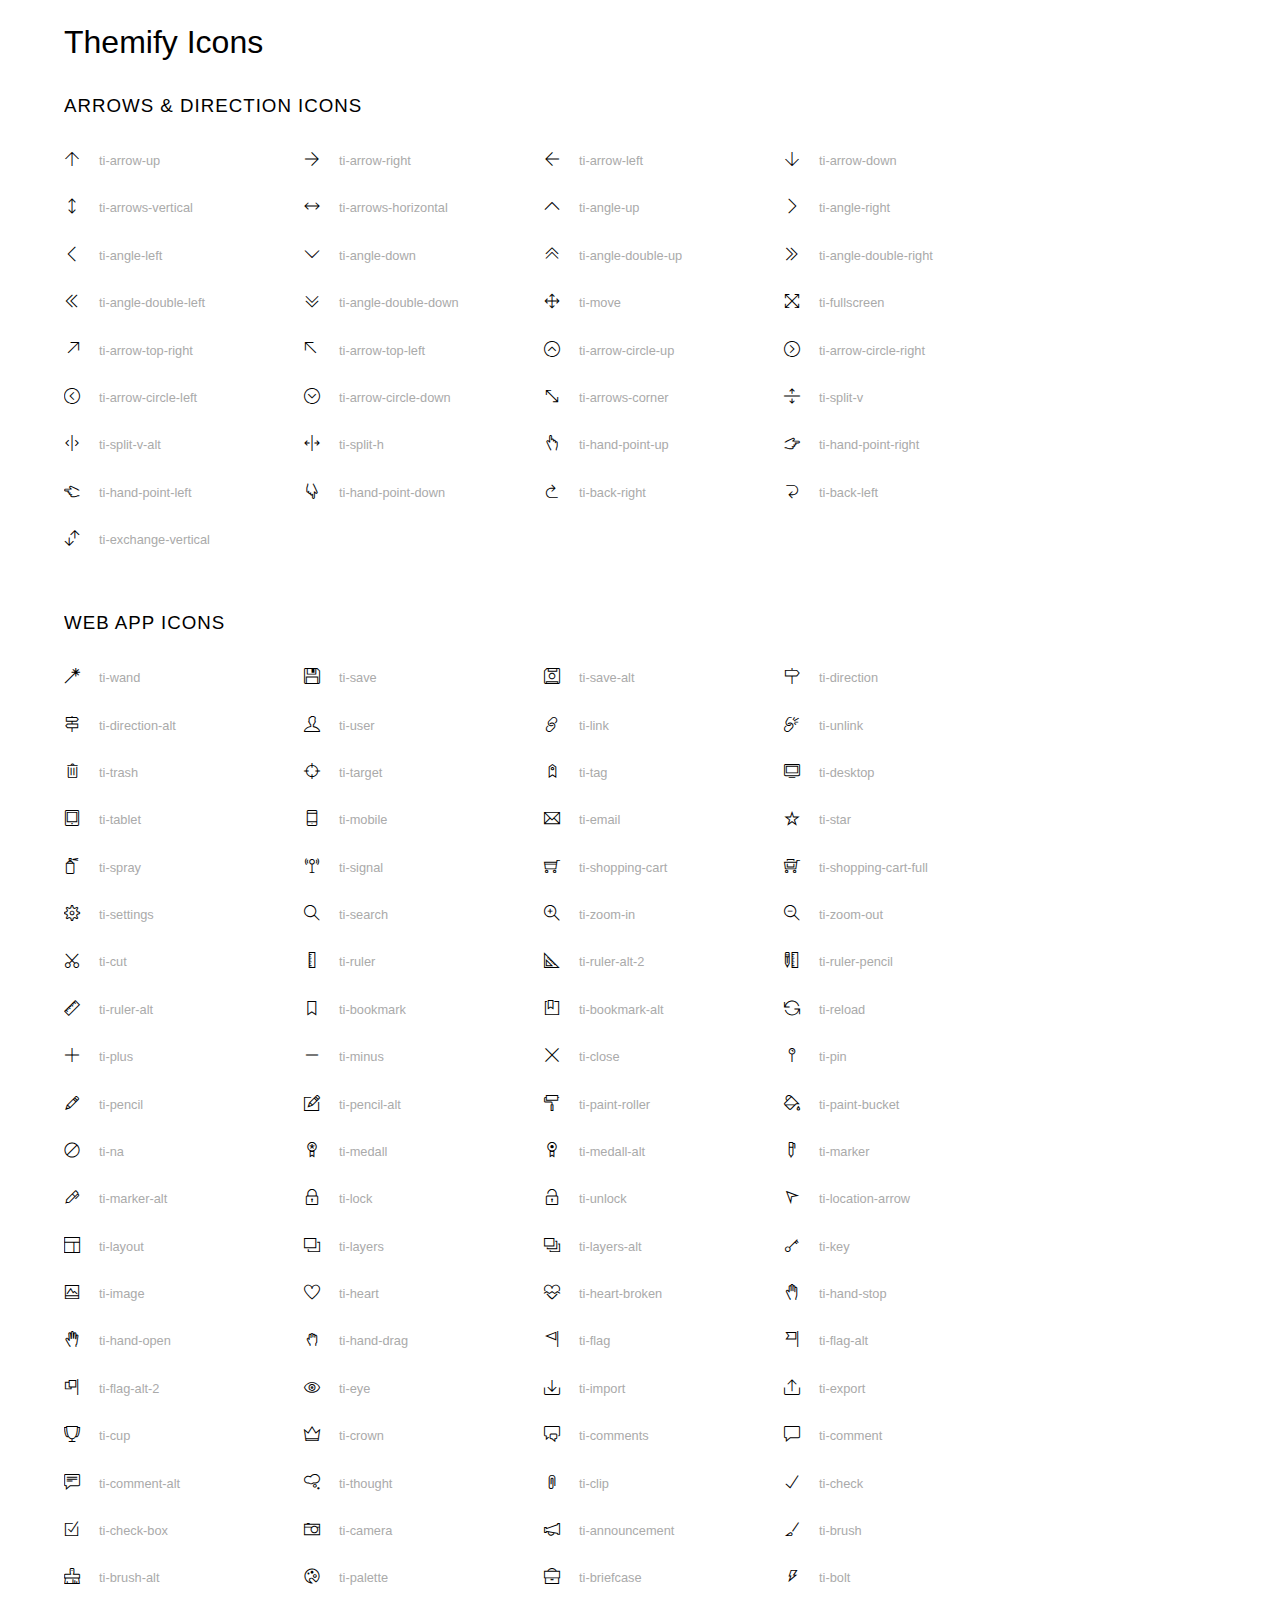
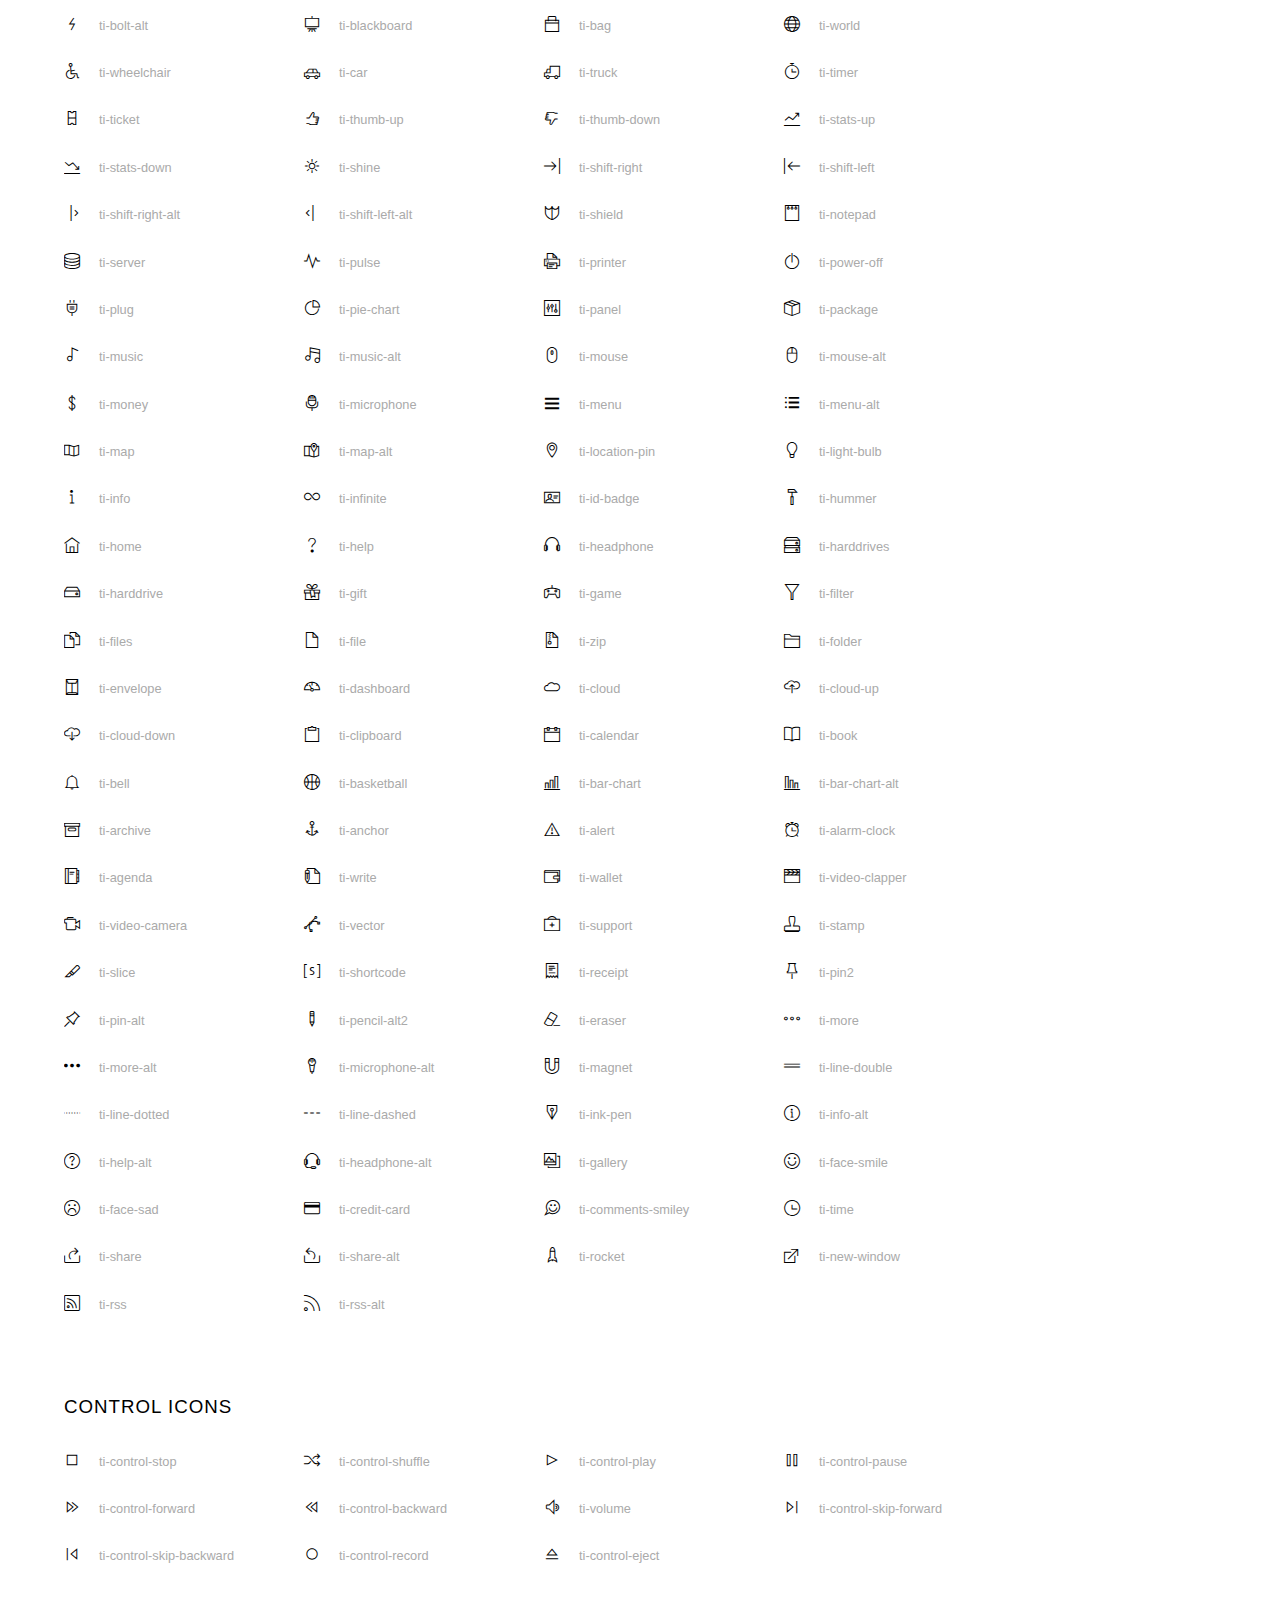
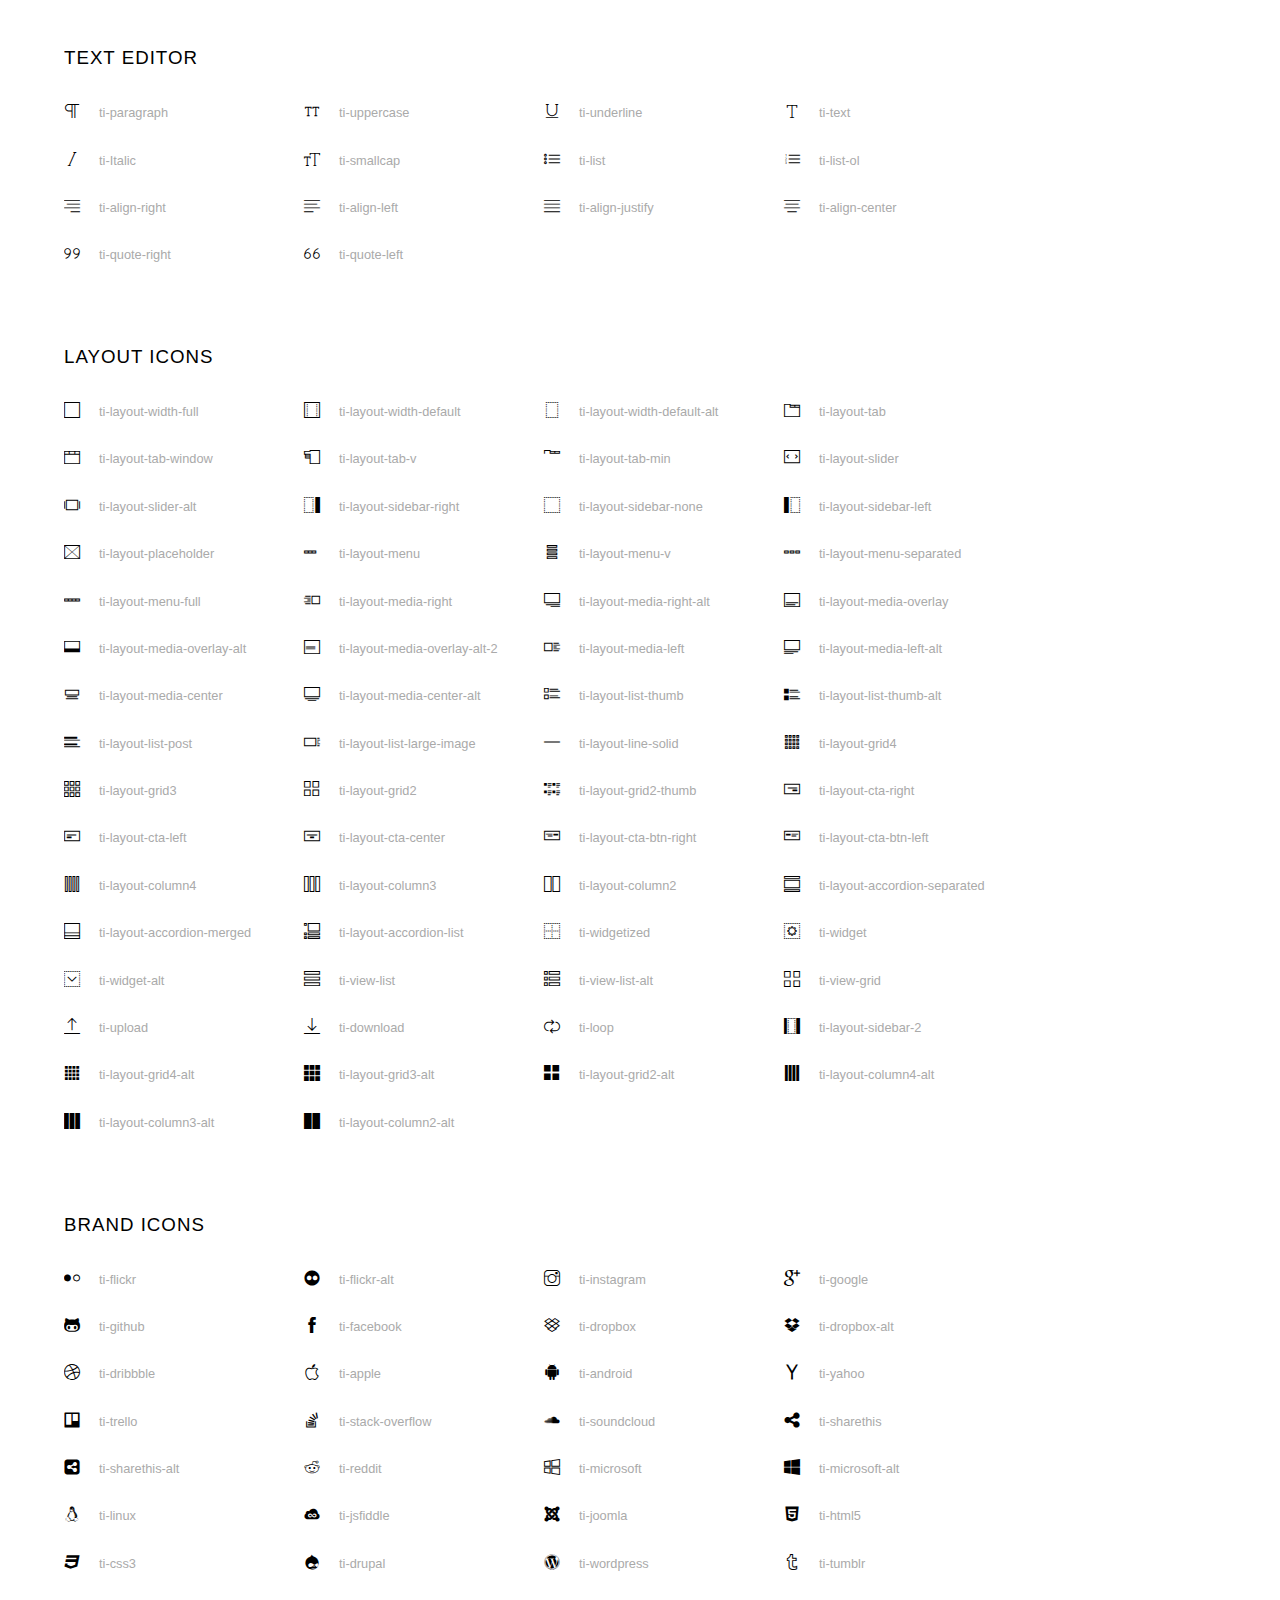
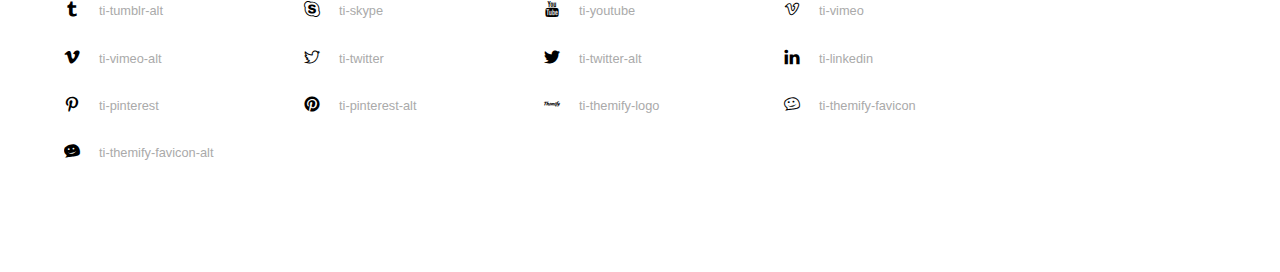
<file: themify-icons/index.html>
<!doctype html>
<html>
<head>
	<meta charset="utf-8">
	<title>Themify Icon Font</title>
	<meta name="viewport" content="width=device-width">
	<link rel="stylesheet" href="demo-files/demo.css">
	<link rel="stylesheet" href="themify-icons.css">
	<!--[if lt IE 8]><!-->
	<link rel="stylesheet" href="ie7/ie7.css">
	<!--<![endif]-->
</head>
<body>
	<h1>Themify Icons</h1>

	<div class="icon-section">

		<div class="icon-section">
			<h3>Arrows &amp; Direction Icons </h3>

			<div class="icon-container">
				<span class="ti-arrow-up"></span><span class="icon-name"> ti-arrow-up</span>
			</div>
			<div class="icon-container">
				<span class="ti-arrow-right"></span><span class="icon-name"> ti-arrow-right</span>
			</div>
			<div class="icon-container">
				<span class="ti-arrow-left"></span><span class="icon-name"> ti-arrow-left</span>
			</div>
			<div class="icon-container">
				<span class="ti-arrow-down"></span><span class="icon-name"> ti-arrow-down</span>
			</div>
			<div class="icon-container">
				<span class="ti-arrows-vertical"></span><span class="icon-name"> ti-arrows-vertical</span>
			</div>
			<div class="icon-container">
				<span class="ti-arrows-horizontal"></span><span class="icon-name"> ti-arrows-horizontal</span>
			</div>
			<div class="icon-container">
				<span class="ti-angle-up"></span><span class="icon-name"> ti-angle-up</span>
			</div>
			<div class="icon-container">
				<span class="ti-angle-right"></span><span class="icon-name"> ti-angle-right</span>
			</div>
			<div class="icon-container">
				<span class="ti-angle-left"></span><span class="icon-name"> ti-angle-left</span>
			</div>
			<div class="icon-container">
				<span class="ti-angle-down"></span><span class="icon-name"> ti-angle-down</span>
			</div>	
			<div class="icon-container">
				<span class="ti-angle-double-up"></span><span class="icon-name"> ti-angle-double-up</span>
			</div>
			<div class="icon-container">
				<span class="ti-angle-double-right"></span><span class="icon-name"> ti-angle-double-right</span>
			</div>
			<div class="icon-container">
				<span class="ti-angle-double-left"></span><span class="icon-name"> ti-angle-double-left</span>
			</div>
			<div class="icon-container">
				<span class="ti-angle-double-down"></span><span class="icon-name"> ti-angle-double-down</span>
			</div>					
			<div class="icon-container">
				<span class="ti-move"></span><span class="icon-name"> ti-move</span>
			</div>
			<div class="icon-container">
				<span class="ti-fullscreen"></span><span class="icon-name"> ti-fullscreen</span>
			</div>
			<div class="icon-container">
				<span class="ti-arrow-top-right"></span><span class="icon-name"> ti-arrow-top-right</span>
			</div>
			<div class="icon-container">
				<span class="ti-arrow-top-left"></span><span class="icon-name"> ti-arrow-top-left</span>
			</div>
			<div class="icon-container">
				<span class="ti-arrow-circle-up"></span><span class="icon-name"> ti-arrow-circle-up</span>
			</div>
			<div class="icon-container">
				<span class="ti-arrow-circle-right"></span><span class="icon-name"> ti-arrow-circle-right</span>
			</div>
			<div class="icon-container">
				<span class="ti-arrow-circle-left"></span><span class="icon-name"> ti-arrow-circle-left</span>
			</div>
			<div class="icon-container">
				<span class="ti-arrow-circle-down"></span><span class="icon-name"> ti-arrow-circle-down</span>
			</div>
			<div class="icon-container">
				<span class="ti-arrows-corner"></span><span class="icon-name"> ti-arrows-corner</span>
			</div>
			<div class="icon-container">
				<span class="ti-split-v"></span><span class="icon-name"> ti-split-v</span>
			</div>

			<div class="icon-container">
				<span class="ti-split-v-alt"></span><span class="icon-name"> ti-split-v-alt</span>
			</div>
			<div class="icon-container">
				<span class="ti-split-h"></span><span class="icon-name"> ti-split-h</span>
			</div>
			<div class="icon-container">
				<span class="ti-hand-point-up"></span><span class="icon-name"> ti-hand-point-up</span>
			</div>
			<div class="icon-container">
				<span class="ti-hand-point-right"></span><span class="icon-name"> ti-hand-point-right</span>
			</div>
			<div class="icon-container">
				<span class="ti-hand-point-left"></span><span class="icon-name"> ti-hand-point-left</span>
			</div>
			<div class="icon-container">
				<span class="ti-hand-point-down"></span><span class="icon-name"> ti-hand-point-down</span>
			</div>
			<div class="icon-container">
				<span class="ti-back-right"></span><span class="icon-name"> ti-back-right</span>
			</div>
			<div class="icon-container">
				<span class="ti-back-left"></span><span class="icon-name"> ti-back-left</span>
			</div>
			<div class="icon-container">
				<span class="ti-exchange-vertical"></span><span class="icon-name"> ti-exchange-vertical</span>
			</div>

		</div> <!-- Arrows Icons -->



		<h3>Web App Icons</h3>
		
		<div class="icon-section">

			<div class="icon-container">
				<span class="ti-wand"></span><span class="icon-name"> ti-wand</span>
			</div>
			<div class="icon-container">
				<span class="ti-save"></span><span class="icon-name"> ti-save</span>
			</div>
			<div class="icon-container">
				<span class="ti-save-alt"></span><span class="icon-name"> ti-save-alt</span>
			</div>

			<div class="icon-container">
				<span class="ti-direction"></span><span class="icon-name"> ti-direction</span>
			</div>
			<div class="icon-container">
				<span class="ti-direction-alt"></span><span class="icon-name"> ti-direction-alt</span>
			</div>
			<div class="icon-container">
				<span class="ti-user"></span><span class="icon-name"> ti-user</span>
			</div>
			<div class="icon-container">
				<span class="ti-link"></span><span class="icon-name"> ti-link</span>
			</div>
			<div class="icon-container">
				<span class="ti-unlink"></span><span class="icon-name"> ti-unlink</span>
			</div>
			<div class="icon-container">
				<span class="ti-trash"></span><span class="icon-name"> ti-trash</span>
			</div>
			<div class="icon-container">
				<span class="ti-target"></span><span class="icon-name"> ti-target</span>
			</div>
			<div class="icon-container">
				<span class="ti-tag"></span><span class="icon-name"> ti-tag</span>
			</div>
			<div class="icon-container">
				<span class="ti-desktop"></span><span class="icon-name"> ti-desktop</span>
			</div>
			<div class="icon-container">
				<span class="ti-tablet"></span><span class="icon-name"> ti-tablet</span>
			</div>
			<div class="icon-container">
				<span class="ti-mobile"></span><span class="icon-name"> ti-mobile</span>
			</div>
			<div class="icon-container">
				<span class="ti-email"></span><span class="icon-name"> ti-email</span>
			</div>	
			<div class="icon-container">
				<span class="ti-star"></span><span class="icon-name"> ti-star</span>
			</div>
			<div class="icon-container">
				<span class="ti-spray"></span><span class="icon-name"> ti-spray</span>
			</div>
			<div class="icon-container">
				<span class="ti-signal"></span><span class="icon-name"> ti-signal</span>
			</div>
			<div class="icon-container">
				<span class="ti-shopping-cart"></span><span class="icon-name"> ti-shopping-cart</span>
			</div>
			<div class="icon-container">
				<span class="ti-shopping-cart-full"></span><span class="icon-name"> ti-shopping-cart-full</span>
			</div>
			<div class="icon-container">
				<span class="ti-settings"></span><span class="icon-name"> ti-settings</span>
			</div>
			<div class="icon-container">
				<span class="ti-search"></span><span class="icon-name"> ti-search</span>
			</div>
			<div class="icon-container">
				<span class="ti-zoom-in"></span><span class="icon-name"> ti-zoom-in</span>
			</div>
			<div class="icon-container">
				<span class="ti-zoom-out"></span><span class="icon-name"> ti-zoom-out</span>
			</div>
			<div class="icon-container">
				<span class="ti-cut"></span><span class="icon-name"> ti-cut</span>
			</div>
			<div class="icon-container">
				<span class="ti-ruler"></span><span class="icon-name"> ti-ruler</span>
			</div>
			<div class="icon-container">
				<span class="ti-ruler-alt-2"></span><span class="icon-name"> ti-ruler-alt-2</span>
			</div>			
			<div class="icon-container">
				<span class="ti-ruler-pencil"></span><span class="icon-name"> ti-ruler-pencil</span>
			</div>
			<div class="icon-container">
				<span class="ti-ruler-alt"></span><span class="icon-name"> ti-ruler-alt</span>
			</div>
			<div class="icon-container">
				<span class="ti-bookmark"></span><span class="icon-name"> ti-bookmark</span>
			</div>
			<div class="icon-container">
				<span class="ti-bookmark-alt"></span><span class="icon-name"> ti-bookmark-alt</span>
			</div>
			<div class="icon-container">
				<span class="ti-reload"></span><span class="icon-name"> ti-reload</span>
			</div>
			<div class="icon-container">
				<span class="ti-plus"></span><span class="icon-name"> ti-plus</span>
			</div>
			<div class="icon-container">
				<span class="ti-minus"></span><span class="icon-name"> ti-minus</span>
			</div>
			<div class="icon-container">
				<span class="ti-close"></span><span class="icon-name"> ti-close</span>
			</div>			
			<div class="icon-container">
				<span class="ti-pin"></span><span class="icon-name"> ti-pin</span>
			</div>
			<div class="icon-container">
				<span class="ti-pencil"></span><span class="icon-name"> ti-pencil</span>
			</div>
					
		  	<div class="icon-container">
				<span class="ti-pencil-alt"></span><span class="icon-name"> ti-pencil-alt</span>
			</div>
			<div class="icon-container">
				<span class="ti-paint-roller"></span><span class="icon-name"> ti-paint-roller</span>
			</div>
			<div class="icon-container">
				<span class="ti-paint-bucket"></span><span class="icon-name"> ti-paint-bucket</span>
			</div>
			<div class="icon-container">
				<span class="ti-na"></span><span class="icon-name"> ti-na</span>
			</div>
			<div class="icon-container">
				<span class="ti-medall"></span><span class="icon-name"> ti-medall</span>
			</div>
			<div class="icon-container">
				<span class="ti-medall-alt"></span><span class="icon-name"> ti-medall-alt</span>
			</div>
			<div class="icon-container">
				<span class="ti-marker"></span><span class="icon-name"> ti-marker</span>
			</div>
			<div class="icon-container">
				<span class="ti-marker-alt"></span><span class="icon-name"> ti-marker-alt</span>
			</div>

			<div class="icon-container">
				<span class="ti-lock"></span><span class="icon-name"> ti-lock</span>
			</div>
			<div class="icon-container">
				<span class="ti-unlock"></span><span class="icon-name"> ti-unlock</span>
			</div>
			<div class="icon-container">
				<span class="ti-location-arrow"></span><span class="icon-name"> ti-location-arrow</span>
			</div>
			<div class="icon-container">
				<span class="ti-layout"></span><span class="icon-name"> ti-layout</span>
			</div>
			<div class="icon-container">
				<span class="ti-layers"></span><span class="icon-name"> ti-layers</span>
			</div>
			<div class="icon-container">
				<span class="ti-layers-alt"></span><span class="icon-name"> ti-layers-alt</span>
			</div>
			<div class="icon-container">
				<span class="ti-key"></span><span class="icon-name"> ti-key</span>
			</div>
			<div class="icon-container">
				<span class="ti-image"></span><span class="icon-name"> ti-image</span>
			</div>
			<div class="icon-container">
				<span class="ti-heart"></span><span class="icon-name"> ti-heart</span>
			</div>
			<div class="icon-container">
				<span class="ti-heart-broken"></span><span class="icon-name"> ti-heart-broken</span>
			</div>
			<div class="icon-container">
				<span class="ti-hand-stop"></span><span class="icon-name"> ti-hand-stop</span>
			</div>
			<div class="icon-container">
				<span class="ti-hand-open"></span><span class="icon-name"> ti-hand-open</span>
			</div>
			<div class="icon-container">
				<span class="ti-hand-drag"></span><span class="icon-name"> ti-hand-drag</span>
			</div>
			<div class="icon-container">
				<span class="ti-flag"></span><span class="icon-name"> ti-flag</span>
			</div>
			<div class="icon-container">
				<span class="ti-flag-alt"></span><span class="icon-name"> ti-flag-alt</span>
			</div>
			<div class="icon-container">
				<span class="ti-flag-alt-2"></span><span class="icon-name"> ti-flag-alt-2</span>
			</div>
			<div class="icon-container">
				<span class="ti-eye"></span><span class="icon-name"> ti-eye</span>
			</div>
			<div class="icon-container">
				<span class="ti-import"></span><span class="icon-name"> ti-import</span>
			</div>			
			<div class="icon-container">
				<span class="ti-export"></span><span class="icon-name"> ti-export</span>
			</div>
			<div class="icon-container">
				<span class="ti-cup"></span><span class="icon-name"> ti-cup</span>
			</div>
			<div class="icon-container">
				<span class="ti-crown"></span><span class="icon-name"> ti-crown</span>
			</div>
			<div class="icon-container">
				<span class="ti-comments"></span><span class="icon-name"> ti-comments</span>
			</div>
			<div class="icon-container">
				<span class="ti-comment"></span><span class="icon-name"> ti-comment</span>
			</div>
			<div class="icon-container">
				<span class="ti-comment-alt"></span><span class="icon-name"> ti-comment-alt</span>
			</div>
			<div class="icon-container">
				<span class="ti-thought"></span><span class="icon-name"> ti-thought</span>
			</div>			
			<div class="icon-container">
				<span class="ti-clip"></span><span class="icon-name"> ti-clip</span>
			</div>

			<div class="icon-container">
				<span class="ti-check"></span><span class="icon-name"> ti-check</span>
			</div>
			<div class="icon-container">
				<span class="ti-check-box"></span><span class="icon-name"> ti-check-box</span>
			</div>
			<div class="icon-container">
				<span class="ti-camera"></span><span class="icon-name"> ti-camera</span>
			</div>
			<div class="icon-container">
				<span class="ti-announcement"></span><span class="icon-name"> ti-announcement</span>
			</div>
			<div class="icon-container">
				<span class="ti-brush"></span><span class="icon-name"> ti-brush</span>
			</div>
			<div class="icon-container">
				<span class="ti-brush-alt"></span><span class="icon-name"> ti-brush-alt</span>
			</div>
			<div class="icon-container">
				<span class="ti-palette"></span><span class="icon-name"> ti-palette</span>
			</div>			
			<div class="icon-container">
				<span class="ti-briefcase"></span><span class="icon-name"> ti-briefcase</span>
			</div>
			<div class="icon-container">
				<span class="ti-bolt"></span><span class="icon-name"> ti-bolt</span>
			</div>
			<div class="icon-container">
				<span class="ti-bolt-alt"></span><span class="icon-name"> ti-bolt-alt</span>
			</div>
			<div class="icon-container">
				<span class="ti-blackboard"></span><span class="icon-name"> ti-blackboard</span>
			</div>
			<div class="icon-container">
				<span class="ti-bag"></span><span class="icon-name"> ti-bag</span>
			</div>
			<div class="icon-container">
				<span class="ti-world"></span><span class="icon-name"> ti-world</span>
			</div>
			<div class="icon-container">
				<span class="ti-wheelchair"></span><span class="icon-name"> ti-wheelchair</span>
			</div>
			<div class="icon-container">
				<span class="ti-car"></span><span class="icon-name"> ti-car</span>
			</div>
			<div class="icon-container">
				<span class="ti-truck"></span><span class="icon-name"> ti-truck</span>
			</div>
			<div class="icon-container">
				<span class="ti-timer"></span><span class="icon-name"> ti-timer</span>
			</div>
			<div class="icon-container">
				<span class="ti-ticket"></span><span class="icon-name"> ti-ticket</span>
			</div>
			<div class="icon-container">
				<span class="ti-thumb-up"></span><span class="icon-name"> ti-thumb-up</span>
			</div>
			<div class="icon-container">
				<span class="ti-thumb-down"></span><span class="icon-name"> ti-thumb-down</span>
			</div>

			<div class="icon-container">
				<span class="ti-stats-up"></span><span class="icon-name"> ti-stats-up</span>
			</div>
			<div class="icon-container">
				<span class="ti-stats-down"></span><span class="icon-name"> ti-stats-down</span>
			</div>
			<div class="icon-container">
				<span class="ti-shine"></span><span class="icon-name"> ti-shine</span>
			</div>
			<div class="icon-container">
				<span class="ti-shift-right"></span><span class="icon-name"> ti-shift-right</span>
			</div>
			<div class="icon-container">
				<span class="ti-shift-left"></span><span class="icon-name"> ti-shift-left</span>
			</div>

			<div class="icon-container">
				<span class="ti-shift-right-alt"></span><span class="icon-name"> ti-shift-right-alt</span>
			</div>
			<div class="icon-container">
				<span class="ti-shift-left-alt"></span><span class="icon-name"> ti-shift-left-alt</span>
			</div>
			<div class="icon-container">
				<span class="ti-shield"></span><span class="icon-name"> ti-shield</span>
			</div>
			<div class="icon-container">
				<span class="ti-notepad"></span><span class="icon-name"> ti-notepad</span>
			</div>
			<div class="icon-container">
				<span class="ti-server"></span><span class="icon-name"> ti-server</span>
			</div>

			<div class="icon-container">
				<span class="ti-pulse"></span><span class="icon-name"> ti-pulse</span>
			</div>
			<div class="icon-container">
				<span class="ti-printer"></span><span class="icon-name"> ti-printer</span>
			</div>
			<div class="icon-container">
				<span class="ti-power-off"></span><span class="icon-name"> ti-power-off</span>
			</div>
			<div class="icon-container">
				<span class="ti-plug"></span><span class="icon-name"> ti-plug</span>
			</div>
			<div class="icon-container">
				<span class="ti-pie-chart"></span><span class="icon-name"> ti-pie-chart</span>
			</div>

			<div class="icon-container">
				<span class="ti-panel"></span><span class="icon-name"> ti-panel</span>
			</div>
			<div class="icon-container">
				<span class="ti-package"></span><span class="icon-name"> ti-package</span>
			</div>
			<div class="icon-container">
				<span class="ti-music"></span><span class="icon-name"> ti-music</span>
			</div>
			<div class="icon-container">
				<span class="ti-music-alt"></span><span class="icon-name"> ti-music-alt</span>
			</div>
			<div class="icon-container">
				<span class="ti-mouse"></span><span class="icon-name"> ti-mouse</span>
			</div>
			<div class="icon-container">
				<span class="ti-mouse-alt"></span><span class="icon-name"> ti-mouse-alt</span>
			</div>
			<div class="icon-container">
				<span class="ti-money"></span><span class="icon-name"> ti-money</span>
			</div>
			<div class="icon-container">
				<span class="ti-microphone"></span><span class="icon-name"> ti-microphone</span>
			</div>
			<div class="icon-container">
				<span class="ti-menu"></span><span class="icon-name"> ti-menu</span>
			</div>
			<div class="icon-container">
				<span class="ti-menu-alt"></span><span class="icon-name"> ti-menu-alt</span>
			</div>
			<div class="icon-container">
				<span class="ti-map"></span><span class="icon-name"> ti-map</span>
			</div>
			<div class="icon-container">
				<span class="ti-map-alt"></span><span class="icon-name"> ti-map-alt</span>
			</div>

			<div class="icon-container">
				<span class="ti-location-pin"></span><span class="icon-name"> ti-location-pin</span>
			</div>

			<div class="icon-container">
				<span class="ti-light-bulb"></span><span class="icon-name"> ti-light-bulb</span>
			</div>
			<div class="icon-container">
				<span class="ti-info"></span><span class="icon-name"> ti-info</span>
			</div>
			<div class="icon-container">
				<span class="ti-infinite"></span><span class="icon-name"> ti-infinite</span>
			</div>
			<div class="icon-container">
				<span class="ti-id-badge"></span><span class="icon-name"> ti-id-badge</span>
			</div>
			<div class="icon-container">
				<span class="ti-hummer"></span><span class="icon-name"> ti-hummer</span>
			</div>
			<div class="icon-container">
				<span class="ti-home"></span><span class="icon-name"> ti-home</span>
			</div>
			<div class="icon-container">
				<span class="ti-help"></span><span class="icon-name"> ti-help</span>
			</div>
			<div class="icon-container">
				<span class="ti-headphone"></span><span class="icon-name"> ti-headphone</span>
			</div>
			<div class="icon-container">
				<span class="ti-harddrives"></span><span class="icon-name"> ti-harddrives</span>
			</div>
			<div class="icon-container">
				<span class="ti-harddrive"></span><span class="icon-name"> ti-harddrive</span>
			</div>
			<div class="icon-container">
				<span class="ti-gift"></span><span class="icon-name"> ti-gift</span>
			</div>
			<div class="icon-container">
				<span class="ti-game"></span><span class="icon-name"> ti-game</span>
			</div>
			<div class="icon-container">
				<span class="ti-filter"></span><span class="icon-name"> ti-filter</span>
			</div>
			<div class="icon-container">
				<span class="ti-files"></span><span class="icon-name"> ti-files</span>
			</div>
			<div class="icon-container">
				<span class="ti-file"></span><span class="icon-name"> ti-file</span>
			</div>
			<div class="icon-container">
				<span class="ti-zip"></span><span class="icon-name"> ti-zip</span>
			</div>
			<div class="icon-container">
				<span class="ti-folder"></span><span class="icon-name"> ti-folder</span>
			</div>			
			<div class="icon-container">
				<span class="ti-envelope"></span><span class="icon-name"> ti-envelope</span>
			</div>


			<div class="icon-container">
				<span class="ti-dashboard"></span><span class="icon-name"> ti-dashboard</span>
			</div>
			<div class="icon-container">
				<span class="ti-cloud"></span><span class="icon-name"> ti-cloud</span>
			</div>
			<div class="icon-container">
				<span class="ti-cloud-up"></span><span class="icon-name"> ti-cloud-up</span>
			</div>
			<div class="icon-container">
				<span class="ti-cloud-down"></span><span class="icon-name"> ti-cloud-down</span>
			</div>
			<div class="icon-container">
				<span class="ti-clipboard"></span><span class="icon-name"> ti-clipboard</span>
			</div>
			<div class="icon-container">
				<span class="ti-calendar"></span><span class="icon-name"> ti-calendar</span>
			</div>
			<div class="icon-container">
				<span class="ti-book"></span><span class="icon-name"> ti-book</span>
			</div>
			<div class="icon-container">
				<span class="ti-bell"></span><span class="icon-name"> ti-bell</span>
			</div>
			<div class="icon-container">
				<span class="ti-basketball"></span><span class="icon-name"> ti-basketball</span>
			</div>
			<div class="icon-container">
				<span class="ti-bar-chart"></span><span class="icon-name"> ti-bar-chart</span>
			</div>
			<div class="icon-container">
				<span class="ti-bar-chart-alt"></span><span class="icon-name"> ti-bar-chart-alt</span>
			</div>


			<div class="icon-container">
				<span class="ti-archive"></span><span class="icon-name"> ti-archive</span>
			</div>
			<div class="icon-container">
				<span class="ti-anchor"></span><span class="icon-name"> ti-anchor</span>
			</div>

			<div class="icon-container">
				<span class="ti-alert"></span><span class="icon-name"> ti-alert</span>
			</div>
			<div class="icon-container">
				<span class="ti-alarm-clock"></span><span class="icon-name"> ti-alarm-clock</span>
			</div>
			<div class="icon-container">
				<span class="ti-agenda"></span><span class="icon-name"> ti-agenda</span>
			</div>
			<div class="icon-container">
				<span class="ti-write"></span><span class="icon-name"> ti-write</span>
			</div>

			<div class="icon-container">
				<span class="ti-wallet"></span><span class="icon-name"> ti-wallet</span>
			</div>
			<div class="icon-container">
				<span class="ti-video-clapper"></span><span class="icon-name"> ti-video-clapper</span>
			</div>
			<div class="icon-container">
				<span class="ti-video-camera"></span><span class="icon-name"> ti-video-camera</span>
			</div>
			<div class="icon-container">
				<span class="ti-vector"></span><span class="icon-name"> ti-vector</span>
			</div>

			<div class="icon-container">
				<span class="ti-support"></span><span class="icon-name"> ti-support</span>
			</div>
			<div class="icon-container">
				<span class="ti-stamp"></span><span class="icon-name"> ti-stamp</span>
			</div>
			<div class="icon-container">
				<span class="ti-slice"></span><span class="icon-name"> ti-slice</span>
			</div>
			<div class="icon-container">
				<span class="ti-shortcode"></span><span class="icon-name"> ti-shortcode</span>
			</div>
			<div class="icon-container">
				<span class="ti-receipt"></span><span class="icon-name"> ti-receipt</span>
			</div>
			<div class="icon-container">
				<span class="ti-pin2"></span><span class="icon-name"> ti-pin2</span>
			</div>
			<div class="icon-container">
				<span class="ti-pin-alt"></span><span class="icon-name"> ti-pin-alt</span>
			</div>
			<div class="icon-container">
				<span class="ti-pencil-alt2"></span><span class="icon-name"> ti-pencil-alt2</span>
			</div>
			<div class="icon-container">
				<span class="ti-eraser"></span><span class="icon-name"> ti-eraser</span>
			</div>			
			<div class="icon-container">
				<span class="ti-more"></span><span class="icon-name"> ti-more</span>
			</div>
			<div class="icon-container">
				<span class="ti-more-alt"></span><span class="icon-name"> ti-more-alt</span>
			</div>
			<div class="icon-container">
				<span class="ti-microphone-alt"></span><span class="icon-name"> ti-microphone-alt</span>
			</div>
			<div class="icon-container">
				<span class="ti-magnet"></span><span class="icon-name"> ti-magnet</span>
			</div>
			<div class="icon-container">
				<span class="ti-line-double"></span><span class="icon-name"> ti-line-double</span>
			</div>
			<div class="icon-container">
				<span class="ti-line-dotted"></span><span class="icon-name"> ti-line-dotted</span>
			</div>
			<div class="icon-container">
				<span class="ti-line-dashed"></span><span class="icon-name"> ti-line-dashed</span>
			</div>

			<div class="icon-container">
				<span class="ti-ink-pen"></span><span class="icon-name"> ti-ink-pen</span>
			</div>
			<div class="icon-container">
				<span class="ti-info-alt"></span><span class="icon-name"> ti-info-alt</span>
			</div>
			<div class="icon-container">
				<span class="ti-help-alt"></span><span class="icon-name"> ti-help-alt</span>
			</div>
			<div class="icon-container">
				<span class="ti-headphone-alt"></span><span class="icon-name"> ti-headphone-alt</span>
			</div>

			<div class="icon-container">
				<span class="ti-gallery"></span><span class="icon-name"> ti-gallery</span>
			</div>
			<div class="icon-container">
				<span class="ti-face-smile"></span><span class="icon-name"> ti-face-smile</span>
			</div>
			<div class="icon-container">
				<span class="ti-face-sad"></span><span class="icon-name"> ti-face-sad</span>
			</div>
			<div class="icon-container">
				<span class="ti-credit-card"></span><span class="icon-name"> ti-credit-card</span>
			</div>
			<div class="icon-container">
				<span class="ti-comments-smiley"></span><span class="icon-name"> ti-comments-smiley</span>
			</div>
			<div class="icon-container">
				<span class="ti-time"></span><span class="icon-name"> ti-time</span>
			</div>
			<div class="icon-container">
				<span class="ti-share"></span><span class="icon-name"> ti-share</span>
			</div>
			<div class="icon-container">
				<span class="ti-share-alt"></span><span class="icon-name"> ti-share-alt</span>
			</div>
			<div class="icon-container">
				<span class="ti-rocket"></span><span class="icon-name"> ti-rocket</span>
			</div>

			<div class="icon-container">
				<span class="ti-new-window"></span><span class="icon-name"> ti-new-window</span>
			</div>

			<div class="icon-container">
				<span class="ti-rss"></span><span class="icon-name"> ti-rss</span>
			</div>

			<div class="icon-container">
				<span class="ti-rss-alt"></span><span class="icon-name"> ti-rss-alt</span>
			</div>
			
		</div><!-- Web App Icons -->


		<div class="icon-section">
			<h3>Control Icons</h3>
			<div class="icon-container">
				<span class="ti-control-stop"></span><span class="icon-name"> ti-control-stop</span>
			</div>
			<div class="icon-container">
				<span class="ti-control-shuffle"></span><span class="icon-name"> ti-control-shuffle</span>
			</div>
			<div class="icon-container">
				<span class="ti-control-play"></span><span class="icon-name"> ti-control-play</span>
			</div>
			<div class="icon-container">
				<span class="ti-control-pause"></span><span class="icon-name"> ti-control-pause</span>
			</div>
			<div class="icon-container">
				<span class="ti-control-forward"></span><span class="icon-name"> ti-control-forward</span>
			</div>
			<div class="icon-container">
				<span class="ti-control-backward"></span><span class="icon-name"> ti-control-backward</span>
			</div>	
			<div class="icon-container">
				<span class="ti-volume"></span><span class="icon-name"> ti-volume</span>
			</div>
			<div class="icon-container">
				<span class="ti-control-skip-forward"></span><span class="icon-name"> ti-control-skip-forward</span>
			</div>
			<div class="icon-container">
				<span class="ti-control-skip-backward"></span><span class="icon-name"> ti-control-skip-backward</span>
			</div>
			<div class="icon-container">
				<span class="ti-control-record"></span><span class="icon-name"> ti-control-record</span>
			</div>
			<div class="icon-container">
				<span class="ti-control-eject"></span><span class="icon-name"> ti-control-eject</span>
			</div>			
		</div> <!-- Control Icons -->


		<div class="icon-section">
			<h3>Text Editor</h3>

			<div class="icon-container">
				<span class="ti-paragraph"></span><span class="icon-name"> ti-paragraph</span>
			</div>
			<div class="icon-container">
				<span class="ti-uppercase"></span><span class="icon-name"> ti-uppercase</span>
			</div>

			<div class="icon-container">
				<span class="ti-underline"></span><span class="icon-name"> ti-underline</span>
			</div>
			<div class="icon-container">
				<span class="ti-text"></span><span class="icon-name"> ti-text</span>
			</div>
			<div class="icon-container">
				<span class="ti-Italic"></span><span class="icon-name"> ti-Italic</span>
			</div>
			<div class="icon-container">
				<span class="ti-smallcap"></span><span class="icon-name"> ti-smallcap</span>
			</div>
			<div class="icon-container">
				<span class="ti-list"></span><span class="icon-name"> ti-list</span>
			</div>
			<div class="icon-container">
				<span class="ti-list-ol"></span><span class="icon-name"> ti-list-ol</span>
			</div>
			<div class="icon-container">
				<span class="ti-align-right"></span><span class="icon-name"> ti-align-right</span>
			</div>
			<div class="icon-container">
				<span class="ti-align-left"></span><span class="icon-name"> ti-align-left</span>
			</div>
			<div class="icon-container">
				<span class="ti-align-justify"></span><span class="icon-name"> ti-align-justify</span>
			</div>
			<div class="icon-container">
				<span class="ti-align-center"></span><span class="icon-name"> ti-align-center</span>
			</div>
			<div class="icon-container">
				<span class="ti-quote-right"></span><span class="icon-name"> ti-quote-right</span>
			</div>
			<div class="icon-container">
				<span class="ti-quote-left"></span><span class="icon-name"> ti-quote-left</span>
			</div>

		</div> <!-- Text Editor -->



		<div class="icon-section">
			<h3>Layout Icons</h3>
			<div class="icon-container">
				<span class="ti-layout-width-full"></span><span class="icon-name"> ti-layout-width-full</span>
			</div>
			<div class="icon-container">
				<span class="ti-layout-width-default"></span><span class="icon-name"> ti-layout-width-default</span>
			</div>
			<div class="icon-container">
				<span class="ti-layout-width-default-alt"></span><span class="icon-name"> ti-layout-width-default-alt</span>
			</div>
			<div class="icon-container">
				<span class="ti-layout-tab"></span><span class="icon-name"> ti-layout-tab</span>
			</div>
			<div class="icon-container">
				<span class="ti-layout-tab-window"></span><span class="icon-name"> ti-layout-tab-window</span>
			</div>
			<div class="icon-container">
				<span class="ti-layout-tab-v"></span><span class="icon-name"> ti-layout-tab-v</span>
			</div>
			<div class="icon-container">
				<span class="ti-layout-tab-min"></span><span class="icon-name"> ti-layout-tab-min</span>
			</div>
			<div class="icon-container">
				<span class="ti-layout-slider"></span><span class="icon-name"> ti-layout-slider</span>
			</div>
			<div class="icon-container">
				<span class="ti-layout-slider-alt"></span><span class="icon-name"> ti-layout-slider-alt</span>
			</div>
			<div class="icon-container">
				<span class="ti-layout-sidebar-right"></span><span class="icon-name"> ti-layout-sidebar-right</span>
			</div>
			<div class="icon-container">
				<span class="ti-layout-sidebar-none"></span><span class="icon-name"> ti-layout-sidebar-none</span>
			</div>
			<div class="icon-container">
				<span class="ti-layout-sidebar-left"></span><span class="icon-name"> ti-layout-sidebar-left</span>
			</div>
			<div class="icon-container">
				<span class="ti-layout-placeholder"></span><span class="icon-name"> ti-layout-placeholder</span>
			</div>
			<div class="icon-container">
				<span class="ti-layout-menu"></span><span class="icon-name"> ti-layout-menu</span>
			</div>
			<div class="icon-container">
				<span class="ti-layout-menu-v"></span><span class="icon-name"> ti-layout-menu-v</span>
			</div>
			<div class="icon-container">
				<span class="ti-layout-menu-separated"></span><span class="icon-name"> ti-layout-menu-separated</span>
			</div>
			<div class="icon-container">
				<span class="ti-layout-menu-full"></span><span class="icon-name"> ti-layout-menu-full</span>
			</div>
			<div class="icon-container">
				<span class="ti-layout-media-right"></span><span class="icon-name"> ti-layout-media-right</span>
			</div>
			<div class="icon-container">
				<span class="ti-layout-media-right-alt"></span><span class="icon-name"> ti-layout-media-right-alt</span>
			</div>
			<div class="icon-container">
				<span class="ti-layout-media-overlay"></span><span class="icon-name"> ti-layout-media-overlay</span>
			</div>
			<div class="icon-container">
				<span class="ti-layout-media-overlay-alt"></span><span class="icon-name"> ti-layout-media-overlay-alt</span>
			</div>
			<div class="icon-container">
				<span class="ti-layout-media-overlay-alt-2"></span><span class="icon-name"> ti-layout-media-overlay-alt-2</span>
			</div>
			<div class="icon-container">
				<span class="ti-layout-media-left"></span><span class="icon-name"> ti-layout-media-left</span>
			</div>
			<div class="icon-container">
				<span class="ti-layout-media-left-alt"></span><span class="icon-name"> ti-layout-media-left-alt</span>
			</div>
			<div class="icon-container">
				<span class="ti-layout-media-center"></span><span class="icon-name"> ti-layout-media-center</span>
			</div>
			<div class="icon-container">
				<span class="ti-layout-media-center-alt"></span><span class="icon-name"> ti-layout-media-center-alt</span>
			</div>
			<div class="icon-container">
				<span class="ti-layout-list-thumb"></span><span class="icon-name"> ti-layout-list-thumb</span>
			</div>
			<div class="icon-container">
				<span class="ti-layout-list-thumb-alt"></span><span class="icon-name"> ti-layout-list-thumb-alt</span>
			</div>
			<div class="icon-container">
				<span class="ti-layout-list-post"></span><span class="icon-name"> ti-layout-list-post</span>
			</div>
			<div class="icon-container">
				<span class="ti-layout-list-large-image"></span><span class="icon-name"> ti-layout-list-large-image</span>
			</div>
			<div class="icon-container">
				<span class="ti-layout-line-solid"></span><span class="icon-name"> ti-layout-line-solid</span>
			</div>
			<div class="icon-container">
				<span class="ti-layout-grid4"></span><span class="icon-name"> ti-layout-grid4</span>
			</div>
			<div class="icon-container">
				<span class="ti-layout-grid3"></span><span class="icon-name"> ti-layout-grid3</span>
			</div>
			<div class="icon-container">
				<span class="ti-layout-grid2"></span><span class="icon-name"> ti-layout-grid2</span>
			</div>
			<div class="icon-container">
				<span class="ti-layout-grid2-thumb"></span><span class="icon-name"> ti-layout-grid2-thumb</span>
			</div>
			<div class="icon-container">
				<span class="ti-layout-cta-right"></span><span class="icon-name"> ti-layout-cta-right</span>
			</div>
			<div class="icon-container">
				<span class="ti-layout-cta-left"></span><span class="icon-name"> ti-layout-cta-left</span>
			</div>
			<div class="icon-container">
				<span class="ti-layout-cta-center"></span><span class="icon-name"> ti-layout-cta-center</span>
			</div>
			<div class="icon-container">
				<span class="ti-layout-cta-btn-right"></span><span class="icon-name"> ti-layout-cta-btn-right</span>
			</div>
			<div class="icon-container">
				<span class="ti-layout-cta-btn-left"></span><span class="icon-name"> ti-layout-cta-btn-left</span>
			</div>
			<div class="icon-container">
				<span class="ti-layout-column4"></span><span class="icon-name"> ti-layout-column4</span>
			</div>
			<div class="icon-container">
				<span class="ti-layout-column3"></span><span class="icon-name"> ti-layout-column3</span>
			</div>
			<div class="icon-container">
				<span class="ti-layout-column2"></span><span class="icon-name"> ti-layout-column2</span>
			</div>
			<div class="icon-container">
				<span class="ti-layout-accordion-separated"></span><span class="icon-name"> ti-layout-accordion-separated</span>
			</div>
			<div class="icon-container">
				<span class="ti-layout-accordion-merged"></span><span class="icon-name"> ti-layout-accordion-merged</span>
			</div>
			<div class="icon-container">
				<span class="ti-layout-accordion-list"></span><span class="icon-name"> ti-layout-accordion-list</span>
			</div>
			<div class="icon-container">
				<span class="ti-widgetized"></span><span class="icon-name"> ti-widgetized</span>
			</div>
			<div class="icon-container">
				<span class="ti-widget"></span><span class="icon-name"> ti-widget</span>
			</div>
			<div class="icon-container">
				<span class="ti-widget-alt"></span><span class="icon-name"> ti-widget-alt</span>
			</div>
			<div class="icon-container">
				<span class="ti-view-list"></span><span class="icon-name"> ti-view-list</span>
			</div>
			<div class="icon-container">
				<span class="ti-view-list-alt"></span><span class="icon-name"> ti-view-list-alt</span>
			</div>
			<div class="icon-container">
				<span class="ti-view-grid"></span><span class="icon-name"> ti-view-grid</span>
			</div>
			<div class="icon-container">
				<span class="ti-upload"></span><span class="icon-name"> ti-upload</span>
			</div>
			<div class="icon-container">
				<span class="ti-download"></span><span class="icon-name"> ti-download</span>
			</div>	
			<div class="icon-container">
				<span class="ti-loop"></span><span class="icon-name"> ti-loop</span>
			</div>
			<div class="icon-container">
				<span class="ti-layout-sidebar-2"></span><span class="icon-name"> ti-layout-sidebar-2</span>
			</div>
			<div class="icon-container">
				<span class="ti-layout-grid4-alt"></span><span class="icon-name"> ti-layout-grid4-alt</span>
			</div>
			<div class="icon-container">
				<span class="ti-layout-grid3-alt"></span><span class="icon-name"> ti-layout-grid3-alt</span>
			</div>
			<div class="icon-container">
				<span class="ti-layout-grid2-alt"></span><span class="icon-name"> ti-layout-grid2-alt</span>
			</div>
			<div class="icon-container">
				<span class="ti-layout-column4-alt"></span><span class="icon-name"> ti-layout-column4-alt</span>
			</div>
			<div class="icon-container">
				<span class="ti-layout-column3-alt"></span><span class="icon-name"> ti-layout-column3-alt</span>
			</div>
			<div class="icon-container">
				<span class="ti-layout-column2-alt"></span><span class="icon-name"> ti-layout-column2-alt</span>
			</div>		


		</div> <!-- Layout Icons -->


		<div class="icon-section">
			<h3>Brand Icons</h3>

			<div class="icon-container">
				<span class="ti-flickr"></span><span class="icon-name"> ti-flickr</span>
			</div>
			<div class="icon-container">
				<span class="ti-flickr-alt"></span><span class="icon-name"> ti-flickr-alt</span>
			</div>			
			<div class="icon-container">
				<span class="ti-instagram"></span><span class="icon-name"> ti-instagram</span>
			</div>
			<div class="icon-container">
				<span class="ti-google"></span><span class="icon-name"> ti-google</span>
			</div>
			<div class="icon-container">
				<span class="ti-github"></span><span class="icon-name"> ti-github</span>
			</div>

			<div class="icon-container">
				<span class="ti-facebook"></span><span class="icon-name"> ti-facebook</span>
			</div>
			<div class="icon-container">
				<span class="ti-dropbox"></span><span class="icon-name"> ti-dropbox</span>
			</div>
			<div class="icon-container">
				<span class="ti-dropbox-alt"></span><span class="icon-name"> ti-dropbox-alt</span>
			</div>
			<div class="icon-container">
				<span class="ti-dribbble"></span><span class="icon-name"> ti-dribbble</span>
			</div>
			<div class="icon-container">
				<span class="ti-apple"></span><span class="icon-name"> ti-apple</span>
			</div>
			<div class="icon-container">
				<span class="ti-android"></span><span class="icon-name"> ti-android</span>
			</div>
			<div class="icon-container">
				<span class="ti-yahoo"></span><span class="icon-name"> ti-yahoo</span>
			</div>
			<div class="icon-container">
				<span class="ti-trello"></span><span class="icon-name"> ti-trello</span>
			</div>
			<div class="icon-container">
				<span class="ti-stack-overflow"></span><span class="icon-name"> ti-stack-overflow</span>
			</div>
			<div class="icon-container">
				<span class="ti-soundcloud"></span><span class="icon-name"> ti-soundcloud</span>
			</div>
			<div class="icon-container">
				<span class="ti-sharethis"></span><span class="icon-name"> ti-sharethis</span>
			</div>
			<div class="icon-container">
				<span class="ti-sharethis-alt"></span><span class="icon-name"> ti-sharethis-alt</span>
			</div>
			<div class="icon-container">
				<span class="ti-reddit"></span><span class="icon-name"> ti-reddit</span>
			</div>

			<div class="icon-container">
				<span class="ti-microsoft"></span><span class="icon-name"> ti-microsoft</span>
			</div>
			<div class="icon-container">
				<span class="ti-microsoft-alt"></span><span class="icon-name"> ti-microsoft-alt</span>
			</div>
			<div class="icon-container">
				<span class="ti-linux"></span><span class="icon-name"> ti-linux</span>
			</div>
			<div class="icon-container">
				<span class="ti-jsfiddle"></span><span class="icon-name"> ti-jsfiddle</span>
			</div>
			<div class="icon-container">
				<span class="ti-joomla"></span><span class="icon-name"> ti-joomla</span>
			</div>
			<div class="icon-container">
				<span class="ti-html5"></span><span class="icon-name"> ti-html5</span>
			</div>
			<div class="icon-container">
				<span class="ti-css3"></span><span class="icon-name"> ti-css3</span>
			</div>	
			<div class="icon-container">
				<span class="ti-drupal"></span><span class="icon-name"> ti-drupal</span>
			</div>
			<div class="icon-container">
				<span class="ti-wordpress"></span><span class="icon-name"> ti-wordpress</span>
			</div>		
			<div class="icon-container">
				<span class="ti-tumblr"></span><span class="icon-name"> ti-tumblr</span>
			</div>
			<div class="icon-container">
				<span class="ti-tumblr-alt"></span><span class="icon-name"> ti-tumblr-alt</span>
			</div>
			<div class="icon-container">
				<span class="ti-skype"></span><span class="icon-name"> ti-skype</span>
			</div>
			<div class="icon-container">
				<span class="ti-youtube"></span><span class="icon-name"> ti-youtube</span>
			</div>
			<div class="icon-container">
				<span class="ti-vimeo"></span><span class="icon-name"> ti-vimeo</span>
			</div>
			<div class="icon-container">
				<span class="ti-vimeo-alt"></span><span class="icon-name"> ti-vimeo-alt</span>
			</div>			
			<div class="icon-container">
				<span class="ti-twitter"></span><span class="icon-name"> ti-twitter</span>
			</div>
			<div class="icon-container">
				<span class="ti-twitter-alt"></span><span class="icon-name"> ti-twitter-alt</span>
			</div>
			<div class="icon-container">
				<span class="ti-linkedin"></span><span class="icon-name"> ti-linkedin</span>
			</div>
			<div class="icon-container">
				<span class="ti-pinterest"></span><span class="icon-name"> ti-pinterest</span>
			</div>

			<div class="icon-container">
				<span class="ti-pinterest-alt"></span><span class="icon-name"> ti-pinterest-alt</span>
			</div>
			<div class="icon-container">
				<span class="ti-themify-logo"></span><span class="icon-name"> ti-themify-logo</span>
			</div>
			<div class="icon-container">
				<span class="ti-themify-favicon"></span><span class="icon-name"> ti-themify-favicon</span>
			</div>
			<div class="icon-container">
				<span class="ti-themify-favicon-alt"></span><span class="icon-name"> ti-themify-favicon-alt</span>
			</div>

		</div> <!-- brand Icons -->

	</div>

</body>
</html>
</file>
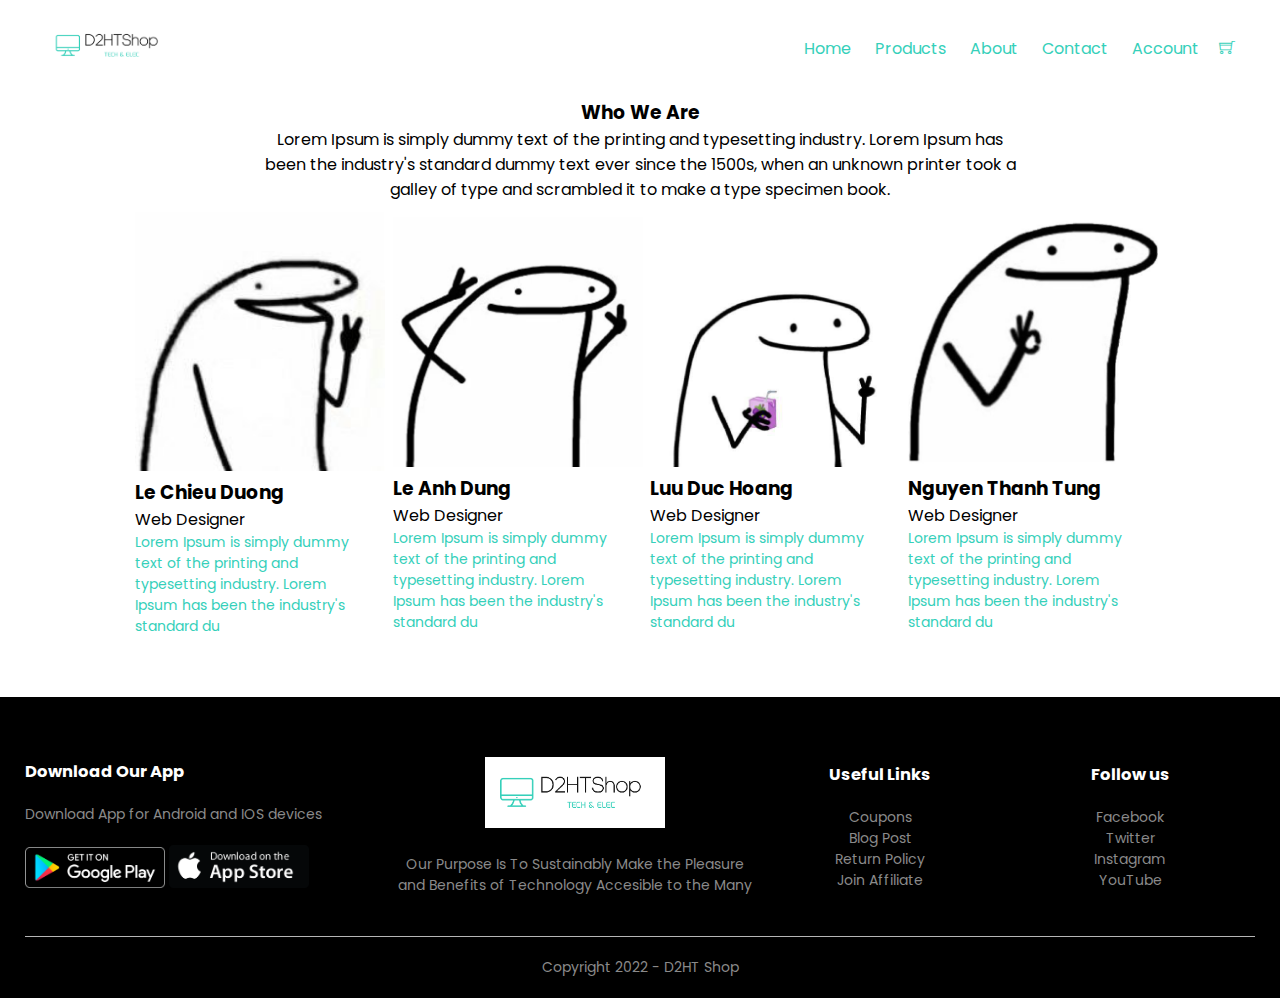
<file: about.html>
<!DOCTYPE html>
<html lang="en">
<head>
    <meta charset="UTF-8">
    <meta http-equiv="X-UA-Compatible" content="IE=edge">
    <meta name="viewport" content="width=device-width, initial-scale=1.0">
    
    <title>D2HT Shop</title>
    <link rel="stylesheet" href="assets/css/style.css"/>
    <link rel="stylesheet" href="assets/css/responsive.css"/>
    <link rel="stylesheet" href="themify-icons/themify-icons.css">
    <link rel="preconnect" href="https://fonts.googleapis.com"/>
    <link rel="preconnect" href="https://fonts.gstatic.com" crossorigin/>
    <link href="https://fonts.googleapis.com/css2?family=Poppins:ital,wght@0,100;0,200;0,300;0,400;0,500;0,600;0,700;1,100;1,200;1,300;1,400;1,500;1,600;1,700&display=swap" rel="stylesheet"/>
    
</head>
<body style="font-family: 'Poppins', sans-serif;">
    <form id="form1" runat="server">
        <div class="header">
            <div class="container">
                <div class="navbar">
                    <div class="logo">
                        <a href="./index.html">
                            <img src="./images/Screenshot 2022-03-29 204841.png" width="130px" />
                        </a>
                    </div>
                    <nav>
                        <ul id="MenuItems">
                            <li><a href="./index.html">Home</a></li>
                            <li><a href="./products.html">Products</a></li>
                            <li><a href="#">About</a></li>
                            <li><a href="./contact.html">Contact</a></li>
                            <li><a href="./account.html">Account</a></li>
                        </ul>
                    </nav>
                    <a href="./cart.html"><span class="ti-shopping-cart" ></span></a>
                    <span class="ti-menu" onclick="menutoggle()"></span>
                </div>
            </div>
        </div>
        
        <div class="about-us">
            <div class="who-we-are">
                <h3>Who We Are</h3>
                <span>Lorem Ipsum is simply dummy text of the printing 
                    and typesetting industry. Lorem Ipsum has been 
                    the industry's standard dummy text ever since 
                    the 1500s, when an unknown printer took a galley 
                    of type and scrambled it to make a type specimen 
                    book.</span>
            </div>

                <div class="small-container">
                    <div class="row">
                        <div class="col-4">
                            <div class="card">
                                <div class="card-img">
                                    <img src="./images/avatar1.jpg">
                                </div>
                                <div class="card-body">
                                    <h3>Le Chieu Duong</h3>
                                    <span>Web Designer</span>
                                    <p>Lorem Ipsum is simply dummy text of the printing 
                                    and typesetting industry. Lorem Ipsum has been 
                                    the industry's standard du</p>
                                </div>
                            </div>
                        </div>
                        <div class="col-4">
                            <div class="card">
                                <div class="card-img">
                                    <img src="./images/avatar2.jpg">
                                </div>
                                <div class="card-body">
                                    <h3>Le Anh Dung</h3>
                                    <span>Web Designer</span>
                                    <p>Lorem Ipsum is simply dummy text of the printing 
                                    and typesetting industry. Lorem Ipsum has been 
                                    the industry's standard du</p>
                                </div>
                            </div>
                        </div>
                        <div class="col-4">
                            <div class="card">
                                <div class="card-img">
                                    <img src="./images/avatar3.jpg">
                                </div>
                                <div class="card-body">
                                    <h3>Luu Duc Hoang</h3>
                                    <span>Web Designer</span>
                                    <p>Lorem Ipsum is simply dummy text of the printing 
                                    and typesetting industry. Lorem Ipsum has been 
                                    the industry's standard du</p>
                                </div>
                            </div>
                        </div>
    
                        <div class="col-4">
                            <div class="card">
                                <div class="card-img">
                                    <img src="./images/avatar4.jpg">
                                </div>
                                <div class="card-body">
                                    <h3>Nguyen Thanh Tung</h3>
                                    <span>Web Designer</span>
                                    <p>Lorem Ipsum is simply dummy text of the printing 
                                    and typesetting industry. Lorem Ipsum has been 
                                    the industry's standard du</p>
                                </div>
                            </div>
                        </div>
                    </div>
                </div>
        </div>
        

        <!-- Footer -->
        <div class="footer">
            <div class="container">
                <div class="row">
                    <div class="footer-col-1">
                        <h3>Download Our App</h3>
                        <p>Download App for Android and IOS devices</p>
                        <div class="app-logo">
                            <img src="./images/playstorelogo.png">
                            <img src="./images/appstore.png">
                        </div>
                    </div>

                    <div class="footer-col-2">
                        <img src="./images/Screenshot 2022-03-29 204841.png" alt="">
                        <p>Our Purpose Is To Sustainably Make the Pleasure and 
                            Benefits of Technology Accesible to the Many
                        </p>
                    </div>

                    <div class="footer-col-3">
                        <h3>Useful Links</h3>
                        <ul>
                            <li>Coupons</li>
                            <li>Blog Post</li>
                            <li>Return Policy</li>
                            <li>Join Affiliate</li>
                        </ul>
                    </div>

                    <div class="footer-col-4">
                        <h3>Follow us</h3>
                        <ul>
                            <li>Facebook</li>
                            <li>Twitter</li>
                            <li>Instagram</li>
                            <li>YouTube</li>
                        </ul>
                    </div>
                </div>
                <hr>
                <p class="copyright">Copyright 2022 - D2HT Shop</p>
            </div>
        </div>
    </form>

    <!-- JS-->
    <script>
        var MenuItems = document.getElementById("MenuItems");
        MenuItems.style.maxHeight = "0px";

        function menutoggle(){
            if(MenuItems.style.maxHeight == "0px")
            {
                MenuItems.style.maxHeight = "200px";
            }else {
                MenuItems.style.maxHeight = "0px";
            }
        }
    </script>
</body>
</html>
</file>
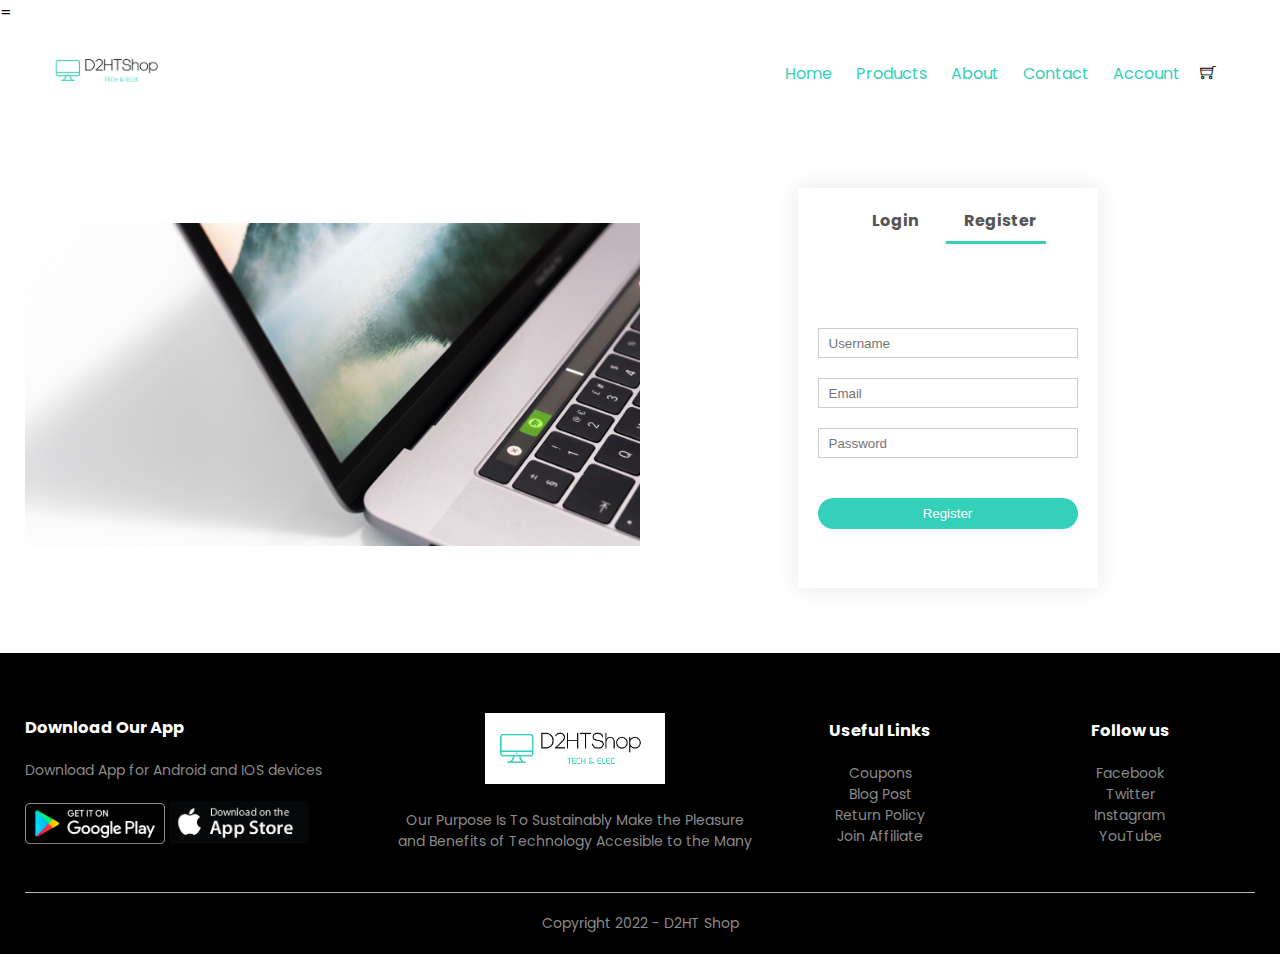
<file: account.html>
<!DOCTYPE html>
<html lang="en">
<head>
    <meta charset="UTF-8">
    <meta http-equiv="X-UA-Compatible" content="IE=edge">
    <meta name="viewport" content="width=device-width, initial-scale=1.0">
    
    <title>Account</title>
    <link rel="stylesheet" href="assets/css/style.css"/>
    <link rel="stylesheet" href="assets/css/responsive.css"/>
    <link rel="stylesheet" href="themify-icons/themify-icons.css">
    <link rel="preconnect" href="https://fonts.googleapis.com"/>
    <link rel="preconnect" href="https://fonts.gstatic.com" crossorigin/>
    <link href="https://fonts.googleapis.com/css2?family=Poppins:ital,wght@0,100;0,200;0,300;0,400;0,500;0,600;0,700;1,100;1,200;1,300;1,400;1,500;1,600;1,700&display=swap" rel="stylesheet"/>
    
</head>
<body style="font-family: 'Poppins', sans-serif;">
    <form id="form1" runat="server">=
            <div class="container">
                <div class="navbar">
                    <div class="logo">
                        <a href="./index.html">
                            <img src="./images/Screenshot 2022-03-29 204841.png" width="130px" />
                        </a>
                    </div>
                    <nav>
                        <ul id="MenuItems">
                            <li><a href="./index.html">Home</a></li>
                            <li><a href="./products.html">Products</a></li>
                            <li><a href="./about.html">About</a></li>
                            <li><a href="./contact.html">Contact</a></li>
                            <li><a href="./account.html">Account</a></li>
                        </ul>
                    </nav>
                    <span class="ti-shopping-cart"></span>
                    <span class="ti-menu" onclick="menutoggle()"></span>
                </div>
            </div>


        <!-- Account - page -->
        <div class="account-page">
            <div class="container">
                <div class="row">
                    <div class="col-2">
                        <img src="./images/willian-justen-de-vasconcellos-hPcF0UCpNhs-unsplash.jpg" width="100%">
                    </div>
                    <div class="col-2">
                        <div class="form-container">
                            <div class="form-btn">
                                <span onclick="login()">Login</span>
                                <span onclick="register()">Register</span>
                                <hr id="Indicator">
                            </div>
                            <form></form>

                            <form id="LoginForm">
                                <input type="text" placeholder="Username">
                                <input type="password" placeholder="Password">
                                <button type="submit" class="account-btn">Login</button>
                                <a href="">Forgot password</a>
                            </form>

                            <form id="RegForm">
                                <input type="text" placeholder="Username">
                                <input type="email" placeholder="Email">
                                <input type="password" placeholder="Password">
                                <button type="submit" class="account-btn">Register</button>
                            </form>
                        </div>
                    </div>
                </div>
            </div>
        </div>
        
        <!-- Footer -->
        <div class="footer">
            <div class="container">
                <div class="row">
                    <div class="footer-col-1">
                        <h3>Download Our App</h3>
                        <p>Download App for Android and IOS devices</p>
                        <div class="app-logo">
                            <img src="./images/playstorelogo.png">
                            <img src="./images/appstore.png">
                        </div>
                    </div>

                    <div class="footer-col-2">
                        <img src="./images/Screenshot 2022-03-29 204841.png" alt="">
                        <p>Our Purpose Is To Sustainably Make the Pleasure and 
                            Benefits of Technology Accesible to the Many
                        </p>
                    </div>

                    <div class="footer-col-3">
                        <h3>Useful Links</h3>
                        <ul>
                            <li>Coupons</li>
                            <li>Blog Post</li>
                            <li>Return Policy</li>
                            <li>Join Affiliate</li>
                        </ul>
                    </div>

                    <div class="footer-col-4">
                        <h3>Follow us</h3>
                        <ul>
                            <li>Facebook</li>
                            <li>Twitter</li>
                            <li>Instagram</li>
                            <li>YouTube</li>
                        </ul>
                    </div>
                </div>
                <hr>
                <p class="copyright">Copyright 2022 - D2HT Shop</p>
            </div>
        </div>
    </form>

    <!-- JS-->
    <script>
        //Menu
        var MenuItems = document.getElementById("MenuItems");
        MenuItems.style.maxHeight = "0px";

        function menutoggle(){
            if(MenuItems.style.maxHeight == "0px")
            {
                MenuItems.style.maxHeight = "200px";
            }else {
                MenuItems.style.maxHeight = "0px";
            }
        }

        //Account
        var LoginForm = document.getElementById("LoginForm");
        var RegForm = document.getElementById("RegForm");
        var Indicator = document.getElementById("Indicator");

        function register(){
            RegForm.style.transform = "translateX(0px)";
            LoginForm.style.transform = "translateX(0px)";
            Indicator.style.transform = "translateX(100px)";
        }

        function login(){
            RegForm.style.transform = "translateX(300px)";
            LoginForm.style.transform = "translateX(300px)";
            Indicator.style.transform = "translateX(0px)";
        }
    </script>
</body>
</html>
</file>
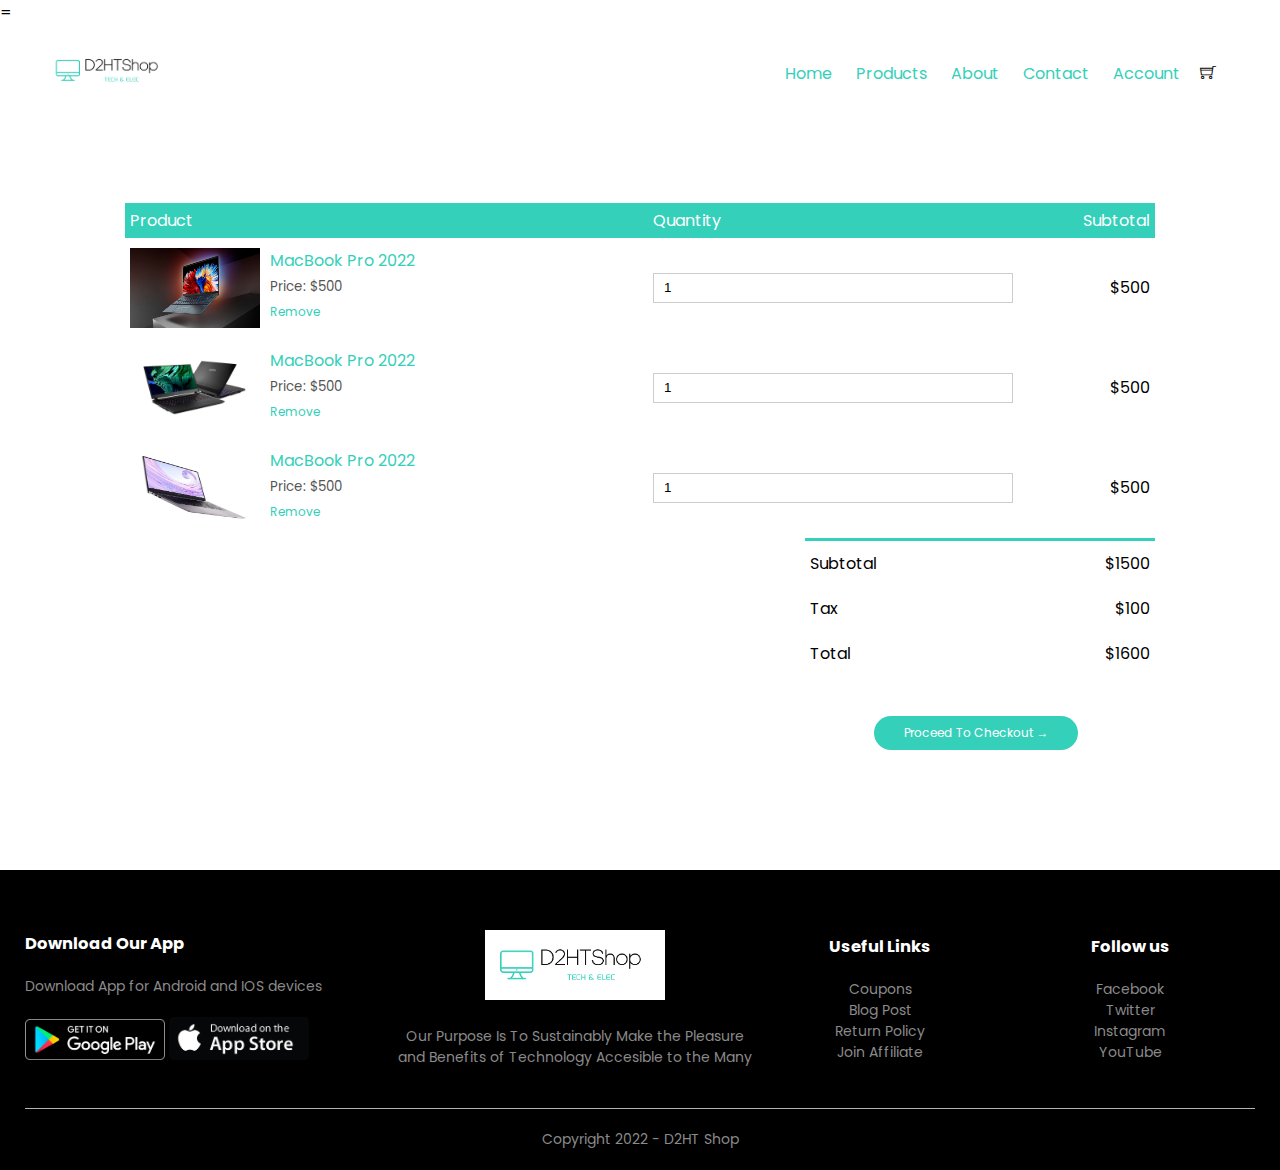
<file: cart.html>
<!DOCTYPE html>
<html lang="en">
<head>
    <meta charset="UTF-8">
    <meta http-equiv="X-UA-Compatible" content="IE=edge">
    <meta name="viewport" content="width=device-width, initial-scale=1.0">
    
    <title>Products Details</title>
    <link rel="stylesheet" href="assets/css/style.css"/>
    <link rel="stylesheet" href="assets/css/responsive.css"/>
    <link rel="stylesheet" href="themify-icons/themify-icons.css">
    <link rel="preconnect" href="https://fonts.googleapis.com"/>
    <link rel="preconnect" href="https://fonts.gstatic.com" crossorigin/>
    <link href="https://fonts.googleapis.com/css2?family=Poppins:ital,wght@0,100;0,200;0,300;0,400;0,500;0,600;0,700;1,100;1,200;1,300;1,400;1,500;1,600;1,700&display=swap" rel="stylesheet"/>
    
</head>
<body style="font-family: 'Poppins', sans-serif;">
    <form id="form1" runat="server">=
            <div class="container">
                <div class="navbar">
                    <div class="logo">
                        <a href="./index.html">
                            <img src="./images/Screenshot 2022-03-29 204841.png" width="130px" />
                        </a>
                    </div>
                    <nav>
                        <ul id="MenuItems">
                            <li><a href="./index.html">Home</a></li>
                            <li><a href="./products.html">Products</a></li>
                            <li><a href="./about.html">About</a></li>
                            <li><a href="./contact.html">Contact</a></li>
                            <li><a href="./account.html">Account</a></li>
                        </ul>
                    </nav>
                    <span class="ti-shopping-cart"></span>
                    <span class="ti-menu" onclick="menutoggle()"></span>
                </div>
            </div>

<!--Cart-->

            <div class="small-container cart-page">
                <table>
                    <tr>
                        <th>Product</th>
                        <th>Quantity</th>
                        <th>Subtotal</th>
                    </tr>
                    <tr>
                        <td>
                            <div class="cart-info">
                                <img src="./images/laptop7.png" >
                                <div>
                                    <p>MacBook Pro 2022</p>
                                    <small>Price: $500</small>
                                    <br>
                                    <a href="">Remove</a>
                                </div>
                            </div>
                        </td>
                        <td><input type="number" value="1"></td>
                        <td>$500</td>
                    </tr>
                    <tr>
                        <td>
                            <div class="cart-info">
                                <img src="./images/laptop4.png" >
                                <div>
                                    <p>MacBook Pro 2022</p>
                                    <small>Price: $500</small>
                                    <br>
                                    <a href="">Remove</a>
                                </div>
                            </div>
                        </td>
                        <td><input type="number" value="1"></td>
                        <td>$500</td>
                    </tr>
                    <tr>
                        <td>
                            <div class="cart-info">
                                <img src="./images/laptop5.png" >
                                <div>
                                    <p>MacBook Pro 2022</p>
                                    <small>Price: $500</small>
                                    <br>
                                    <a href="">Remove</a>
                                </div>
                            </div>
                        </td>
                        <td><input type="number" value="1"></td>
                        <td>$500</td>
                    </tr>
                </table>

                <div class="total-price">

                    <table>
                        <tr>
                            <td>Subtotal</td>
                            <td>$1500</td>
                        </tr>
                        <tr>
                            <td>Tax</td>
                            <td>$100</td>
                        </tr>
                        <tr>
                            <td>Total</td>
                            <td>$1600</td>
                        </tr>
                        <tr>
                            <td>
                                <a href="" class="btn">Proceed To Checkout &#8594;</a>
                            </td>
                        </tr>
                        
                    </table>
                    
                </div>
            </div>


        
        <!-- Footer -->
        <div class="footer">
            <div class="container">
                <div class="row">
                    <div class="footer-col-1">
                        <h3>Download Our App</h3>
                        <p>Download App for Android and IOS devices</p>
                        <div class="app-logo">
                            <img src="./images/playstorelogo.png">
                            <img src="./images/appstore.png">
                        </div>
                    </div>

                    <div class="footer-col-2">
                        <img src="./images/Screenshot 2022-03-29 204841.png" alt="">
                        <p>Our Purpose Is To Sustainably Make the Pleasure and 
                            Benefits of Technology Accesible to the Many
                        </p>
                    </div>

                    <div class="footer-col-3">
                        <h3>Useful Links</h3>
                        <ul>
                            <li>Coupons</li>
                            <li>Blog Post</li>
                            <li>Return Policy</li>
                            <li>Join Affiliate</li>
                        </ul>
                    </div>

                    <div class="footer-col-4">
                        <h3>Follow us</h3>
                        <ul>
                            <li>Facebook</li>
                            <li>Twitter</li>
                            <li>Instagram</li>
                            <li>YouTube</li>
                        </ul>
                    </div>
                </div>
                <hr>
                <p class="copyright">Copyright 2022 - D2HT Shop</p>
            </div>
        </div>
    </form>

    <!-- JS-->
    <script>
        //Menu
        var MenuItems = document.getElementById("MenuItems");
        MenuItems.style.maxHeight = "0px";

        function menutoggle(){
            if(MenuItems.style.maxHeight == "0px")
            {
                MenuItems.style.maxHeight = "200px";
            }else {
                MenuItems.style.maxHeight = "0px";
            }
        }

    </script>
</body>
</html>
</file>
<file: themify-icons/demo-files/demo.css>
body {
	font: normal 1em/1.5em Arial, Helvetica, sans-serif;
	max-width: 90%;
	margin: 30px auto 0;
}
h1, h3 {
	font-weight: normal;
}
h3 {
	font-size: 1.4;
	text-transform: uppercase;
	letter-spacing: 1px;
}

.icon-section {
	margin: 0 0 3em;
	clear: both;
	overflow: hidden;
}
.icon-container {
	width: 240px; 
	padding: .7em 0;
	float: left; 
	position: relative;
	text-align: left;
}
.icon-container [class^="ti-"], 
.icon-container [class*=" ti-"] {
	color: #000;
	position: absolute;
	margin-top: 3px;
	transition: .3s;
}
.icon-container:hover [class^="ti-"],
.icon-container:hover [class*=" ti-"] {
	font-size: 2.2em;
	margin-top: -5px;
}
.icon-container:hover .icon-name {
	color: #000;
}
.icon-name {
	color: #aaa;
	margin-left: 35px;
	font-size: .8em;
	transition: .3s;
}
.icon-container:hover .icon-name {
	margin-left: 45px;
}
</file>
<file: themify-icons/themify-icons.css>
@font-face {
	font-family: 'themify';
	src:url('fonts/themify.eot?-fvbane');
	src:url('fonts/themify.eot?#iefix-fvbane') format('embedded-opentype'),
		url('fonts/themify.woff?-fvbane') format('woff'),
		url('fonts/themify.ttf?-fvbane') format('truetype'),
		url('fonts/themify.svg?-fvbane#themify') format('svg');
	font-weight: normal;
	font-style: normal;
}

[class^="ti-"], [class*=" ti-"] {
	font-family: 'themify';
	speak: none;
	font-style: normal;
	font-weight: normal;
	font-variant: normal;
	text-transform: none;
	line-height: 1;

	/* Better Font Rendering =========== */
	-webkit-font-smoothing: antialiased;
	-moz-osx-font-smoothing: grayscale;
}

.ti-wand:before {
	content: "\e600";
}
.ti-volume:before {
	content: "\e601";
}
.ti-user:before {
	content: "\e602";
}
.ti-unlock:before {
	content: "\e603";
}
.ti-unlink:before {
	content: "\e604";
}
.ti-trash:before {
	content: "\e605";
}
.ti-thought:before {
	content: "\e606";
}
.ti-target:before {
	content: "\e607";
}
.ti-tag:before {
	content: "\e608";
}
.ti-tablet:before {
	content: "\e609";
}
.ti-star:before {
	content: "\e60a";
}
.ti-spray:before {
	content: "\e60b";
}
.ti-signal:before {
	content: "\e60c";
}
.ti-shopping-cart:before {
	content: "\e60d";
}
.ti-shopping-cart-full:before {
	content: "\e60e";
}
.ti-settings:before {
	content: "\e60f";
}
.ti-search:before {
	content: "\e610";
}
.ti-zoom-in:before {
	content: "\e611";
}
.ti-zoom-out:before {
	content: "\e612";
}
.ti-cut:before {
	content: "\e613";
}
.ti-ruler:before {
	content: "\e614";
}
.ti-ruler-pencil:before {
	content: "\e615";
}
.ti-ruler-alt:before {
	content: "\e616";
}
.ti-bookmark:before {
	content: "\e617";
}
.ti-bookmark-alt:before {
	content: "\e618";
}
.ti-reload:before {
	content: "\e619";
}
.ti-plus:before {
	content: "\e61a";
}
.ti-pin:before {
	content: "\e61b";
}
.ti-pencil:before {
	content: "\e61c";
}
.ti-pencil-alt:before {
	content: "\e61d";
}
.ti-paint-roller:before {
	content: "\e61e";
}
.ti-paint-bucket:before {
	content: "\e61f";
}
.ti-na:before {
	content: "\e620";
}
.ti-mobile:before {
	content: "\e621";
}
.ti-minus:before {
	content: "\e622";
}
.ti-medall:before {
	content: "\e623";
}
.ti-medall-alt:before {
	content: "\e624";
}
.ti-marker:before {
	content: "\e625";
}
.ti-marker-alt:before {
	content: "\e626";
}
.ti-arrow-up:before {
	content: "\e627";
}
.ti-arrow-right:before {
	content: "\e628";
}
.ti-arrow-left:before {
	content: "\e629";
}
.ti-arrow-down:before {
	content: "\e62a";
}
.ti-lock:before {
	content: "\e62b";
}
.ti-location-arrow:before {
	content: "\e62c";
}
.ti-link:before {
	content: "\e62d";
}
.ti-layout:before {
	content: "\e62e";
}
.ti-layers:before {
	content: "\e62f";
}
.ti-layers-alt:before {
	content: "\e630";
}
.ti-key:before {
	content: "\e631";
}
.ti-import:before {
	content: "\e632";
}
.ti-image:before {
	content: "\e633";
}
.ti-heart:before {
	content: "\e634";
}
.ti-heart-broken:before {
	content: "\e635";
}
.ti-hand-stop:before {
	content: "\e636";
}
.ti-hand-open:before {
	content: "\e637";
}
.ti-hand-drag:before {
	content: "\e638";
}
.ti-folder:before {
	content: "\e639";
}
.ti-flag:before {
	content: "\e63a";
}
.ti-flag-alt:before {
	content: "\e63b";
}
.ti-flag-alt-2:before {
	content: "\e63c";
}
.ti-eye:before {
	content: "\e63d";
}
.ti-export:before {
	content: "\e63e";
}
.ti-exchange-vertical:before {
	content: "\e63f";
}
.ti-desktop:before {
	content: "\e640";
}
.ti-cup:before {
	content: "\e641";
}
.ti-crown:before {
	content: "\e642";
}
.ti-comments:before {
	content: "\e643";
}
.ti-comment:before {
	content: "\e644";
}
.ti-comment-alt:before {
	content: "\e645";
}
.ti-close:before {
	content: "\e646";
}
.ti-clip:before {
	content: "\e647";
}
.ti-angle-up:before {
	content: "\e648";
}
.ti-angle-right:before {
	content: "\e649";
}
.ti-angle-left:before {
	content: "\e64a";
}
.ti-angle-down:before {
	content: "\e64b";
}
.ti-check:before {
	content: "\e64c";
}
.ti-check-box:before {
	content: "\e64d";
}
.ti-camera:before {
	content: "\e64e";
}
.ti-announcement:before {
	content: "\e64f";
}
.ti-brush:before {
	content: "\e650";
}
.ti-briefcase:before {
	content: "\e651";
}
.ti-bolt:before {
	content: "\e652";
}
.ti-bolt-alt:before {
	content: "\e653";
}
.ti-blackboard:before {
	content: "\e654";
}
.ti-bag:before {
	content: "\e655";
}
.ti-move:before {
	content: "\e656";
}
.ti-arrows-vertical:before {
	content: "\e657";
}
.ti-arrows-horizontal:before {
	content: "\e658";
}
.ti-fullscreen:before {
	content: "\e659";
}
.ti-arrow-top-right:before {
	content: "\e65a";
}
.ti-arrow-top-left:before {
	content: "\e65b";
}
.ti-arrow-circle-up:before {
	content: "\e65c";
}
.ti-arrow-circle-right:before {
	content: "\e65d";
}
.ti-arrow-circle-left:before {
	content: "\e65e";
}
.ti-arrow-circle-down:before {
	content: "\e65f";
}
.ti-angle-double-up:before {
	content: "\e660";
}
.ti-angle-double-right:before {
	content: "\e661";
}
.ti-angle-double-left:before {
	content: "\e662";
}
.ti-angle-double-down:before {
	content: "\e663";
}
.ti-zip:before {
	content: "\e664";
}
.ti-world:before {
	content: "\e665";
}
.ti-wheelchair:before {
	content: "\e666";
}
.ti-view-list:before {
	content: "\e667";
}
.ti-view-list-alt:before {
	content: "\e668";
}
.ti-view-grid:before {
	content: "\e669";
}
.ti-uppercase:before {
	content: "\e66a";
}
.ti-upload:before {
	content: "\e66b";
}
.ti-underline:before {
	content: "\e66c";
}
.ti-truck:before {
	content: "\e66d";
}
.ti-timer:before {
	content: "\e66e";
}
.ti-ticket:before {
	content: "\e66f";
}
.ti-thumb-up:before {
	content: "\e670";
}
.ti-thumb-down:before {
	content: "\e671";
}
.ti-text:before {
	content: "\e672";
}
.ti-stats-up:before {
	content: "\e673";
}
.ti-stats-down:before {
	content: "\e674";
}
.ti-split-v:before {
	content: "\e675";
}
.ti-split-h:before {
	content: "\e676";
}
.ti-smallcap:before {
	content: "\e677";
}
.ti-shine:before {
	content: "\e678";
}
.ti-shift-right:before {
	content: "\e679";
}
.ti-shift-left:before {
	content: "\e67a";
}
.ti-shield:before {
	content: "\e67b";
}
.ti-notepad:before {
	content: "\e67c";
}
.ti-server:before {
	content: "\e67d";
}
.ti-quote-right:before {
	content: "\e67e";
}
.ti-quote-left:before {
	content: "\e67f";
}
.ti-pulse:before {
	content: "\e680";
}
.ti-printer:before {
	content: "\e681";
}
.ti-power-off:before {
	content: "\e682";
}
.ti-plug:before {
	content: "\e683";
}
.ti-pie-chart:before {
	content: "\e684";
}
.ti-paragraph:before {
	content: "\e685";
}
.ti-panel:before {
	content: "\e686";
}
.ti-package:before {
	content: "\e687";
}
.ti-music:before {
	content: "\e688";
}
.ti-music-alt:before {
	content: "\e689";
}
.ti-mouse:before {
	content: "\e68a";
}
.ti-mouse-alt:before {
	content: "\e68b";
}
.ti-money:before {
	content: "\e68c";
}
.ti-microphone:before {
	content: "\e68d";
}
.ti-menu:before {
	content: "\e68e";
}
.ti-menu-alt:before {
	content: "\e68f";
}
.ti-map:before {
	content: "\e690";
}
.ti-map-alt:before {
	content: "\e691";
}
.ti-loop:before {
	content: "\e692";
}
.ti-location-pin:before {
	content: "\e693";
}
.ti-list:before {
	content: "\e694";
}
.ti-light-bulb:before {
	content: "\e695";
}
.ti-Italic:before {
	content: "\e696";
}
.ti-info:before {
	content: "\e697";
}
.ti-infinite:before {
	content: "\e698";
}
.ti-id-badge:before {
	content: "\e699";
}
.ti-hummer:before {
	content: "\e69a";
}
.ti-home:before {
	content: "\e69b";
}
.ti-help:before {
	content: "\e69c";
}
.ti-headphone:before {
	content: "\e69d";
}
.ti-harddrives:before {
	content: "\e69e";
}
.ti-harddrive:before {
	content: "\e69f";
}
.ti-gift:before {
	content: "\e6a0";
}
.ti-game:before {
	content: "\e6a1";
}
.ti-filter:before {
	content: "\e6a2";
}
.ti-files:before {
	content: "\e6a3";
}
.ti-file:before {
	content: "\e6a4";
}
.ti-eraser:before {
	content: "\e6a5";
}
.ti-envelope:before {
	content: "\e6a6";
}
.ti-download:before {
	content: "\e6a7";
}
.ti-direction:before {
	content: "\e6a8";
}
.ti-direction-alt:before {
	content: "\e6a9";
}
.ti-dashboard:before {
	content: "\e6aa";
}
.ti-control-stop:before {
	content: "\e6ab";
}
.ti-control-shuffle:before {
	content: "\e6ac";
}
.ti-control-play:before {
	content: "\e6ad";
}
.ti-control-pause:before {
	content: "\e6ae";
}
.ti-control-forward:before {
	content: "\e6af";
}
.ti-control-backward:before {
	content: "\e6b0";
}
.ti-cloud:before {
	content: "\e6b1";
}
.ti-cloud-up:before {
	content: "\e6b2";
}
.ti-cloud-down:before {
	content: "\e6b3";
}
.ti-clipboard:before {
	content: "\e6b4";
}
.ti-car:before {
	content: "\e6b5";
}
.ti-calendar:before {
	content: "\e6b6";
}
.ti-book:before {
	content: "\e6b7";
}
.ti-bell:before {
	content: "\e6b8";
}
.ti-basketball:before {
	content: "\e6b9";
}
.ti-bar-chart:before {
	content: "\e6ba";
}
.ti-bar-chart-alt:before {
	content: "\e6bb";
}
.ti-back-right:before {
	content: "\e6bc";
}
.ti-back-left:before {
	content: "\e6bd";
}
.ti-arrows-corner:before {
	content: "\e6be";
}
.ti-archive:before {
	content: "\e6bf";
}
.ti-anchor:before {
	content: "\e6c0";
}
.ti-align-right:before {
	content: "\e6c1";
}
.ti-align-left:before {
	content: "\e6c2";
}
.ti-align-justify:before {
	content: "\e6c3";
}
.ti-align-center:before {
	content: "\e6c4";
}
.ti-alert:before {
	content: "\e6c5";
}
.ti-alarm-clock:before {
	content: "\e6c6";
}
.ti-agenda:before {
	content: "\e6c7";
}
.ti-write:before {
	content: "\e6c8";
}
.ti-window:before {
	content: "\e6c9";
}
.ti-widgetized:before {
	content: "\e6ca";
}
.ti-widget:before {
	content: "\e6cb";
}
.ti-widget-alt:before {
	content: "\e6cc";
}
.ti-wallet:before {
	content: "\e6cd";
}
.ti-video-clapper:before {
	content: "\e6ce";
}
.ti-video-camera:before {
	content: "\e6cf";
}
.ti-vector:before {
	content: "\e6d0";
}
.ti-themify-logo:before {
	content: "\e6d1";
}
.ti-themify-favicon:before {
	content: "\e6d2";
}
.ti-themify-favicon-alt:before {
	content: "\e6d3";
}
.ti-support:before {
	content: "\e6d4";
}
.ti-stamp:before {
	content: "\e6d5";
}
.ti-split-v-alt:before {
	content: "\e6d6";
}
.ti-slice:before {
	content: "\e6d7";
}
.ti-shortcode:before {
	content: "\e6d8";
}
.ti-shift-right-alt:before {
	content: "\e6d9";
}
.ti-shift-left-alt:before {
	content: "\e6da";
}
.ti-ruler-alt-2:before {
	content: "\e6db";
}
.ti-receipt:before {
	content: "\e6dc";
}
.ti-pin2:before {
	content: "\e6dd";
}
.ti-pin-alt:before {
	content: "\e6de";
}
.ti-pencil-alt2:before {
	content: "\e6df";
}
.ti-palette:before {
	content: "\e6e0";
}
.ti-more:before {
	content: "\e6e1";
}
.ti-more-alt:before {
	content: "\e6e2";
}
.ti-microphone-alt:before {
	content: "\e6e3";
}
.ti-magnet:before {
	content: "\e6e4";
}
.ti-line-double:before {
	content: "\e6e5";
}
.ti-line-dotted:before {
	content: "\e6e6";
}
.ti-line-dashed:before {
	content: "\e6e7";
}
.ti-layout-width-full:before {
	content: "\e6e8";
}
.ti-layout-width-default:before {
	content: "\e6e9";
}
.ti-layout-width-default-alt:before {
	content: "\e6ea";
}
.ti-layout-tab:before {
	content: "\e6eb";
}
.ti-layout-tab-window:before {
	content: "\e6ec";
}
.ti-layout-tab-v:before {
	content: "\e6ed";
}
.ti-layout-tab-min:before {
	content: "\e6ee";
}
.ti-layout-slider:before {
	content: "\e6ef";
}
.ti-layout-slider-alt:before {
	content: "\e6f0";
}
.ti-layout-sidebar-right:before {
	content: "\e6f1";
}
.ti-layout-sidebar-none:before {
	content: "\e6f2";
}
.ti-layout-sidebar-left:before {
	content: "\e6f3";
}
.ti-layout-placeholder:before {
	content: "\e6f4";
}
.ti-layout-menu:before {
	content: "\e6f5";
}
.ti-layout-menu-v:before {
	content: "\e6f6";
}
.ti-layout-menu-separated:before {
	content: "\e6f7";
}
.ti-layout-menu-full:before {
	content: "\e6f8";
}
.ti-layout-media-right-alt:before {
	content: "\e6f9";
}
.ti-layout-media-right:before {
	content: "\e6fa";
}
.ti-layout-media-overlay:before {
	content: "\e6fb";
}
.ti-layout-media-overlay-alt:before {
	content: "\e6fc";
}
.ti-layout-media-overlay-alt-2:before {
	content: "\e6fd";
}
.ti-layout-media-left-alt:before {
	content: "\e6fe";
}
.ti-layout-media-left:before {
	content: "\e6ff";
}
.ti-layout-media-center-alt:before {
	content: "\e700";
}
.ti-layout-media-center:before {
	content: "\e701";
}
.ti-layout-list-thumb:before {
	content: "\e702";
}
.ti-layout-list-thumb-alt:before {
	content: "\e703";
}
.ti-layout-list-post:before {
	content: "\e704";
}
.ti-layout-list-large-image:before {
	content: "\e705";
}
.ti-layout-line-solid:before {
	content: "\e706";
}
.ti-layout-grid4:before {
	content: "\e707";
}
.ti-layout-grid3:before {
	content: "\e708";
}
.ti-layout-grid2:before {
	content: "\e709";
}
.ti-layout-grid2-thumb:before {
	content: "\e70a";
}
.ti-layout-cta-right:before {
	content: "\e70b";
}
.ti-layout-cta-left:before {
	content: "\e70c";
}
.ti-layout-cta-center:before {
	content: "\e70d";
}
.ti-layout-cta-btn-right:before {
	content: "\e70e";
}
.ti-layout-cta-btn-left:before {
	content: "\e70f";
}
.ti-layout-column4:before {
	content: "\e710";
}
.ti-layout-column3:before {
	content: "\e711";
}
.ti-layout-column2:before {
	content: "\e712";
}
.ti-layout-accordion-separated:before {
	content: "\e713";
}
.ti-layout-accordion-merged:before {
	content: "\e714";
}
.ti-layout-accordion-list:before {
	content: "\e715";
}
.ti-ink-pen:before {
	content: "\e716";
}
.ti-info-alt:before {
	content: "\e717";
}
.ti-help-alt:before {
	content: "\e718";
}
.ti-headphone-alt:before {
	content: "\e719";
}
.ti-hand-point-up:before {
	content: "\e71a";
}
.ti-hand-point-right:before {
	content: "\e71b";
}
.ti-hand-point-left:before {
	content: "\e71c";
}
.ti-hand-point-down:before {
	content: "\e71d";
}
.ti-gallery:before {
	content: "\e71e";
}
.ti-face-smile:before {
	content: "\e71f";
}
.ti-face-sad:before {
	content: "\e720";
}
.ti-credit-card:before {
	content: "\e721";
}
.ti-control-skip-forward:before {
	content: "\e722";
}
.ti-control-skip-backward:before {
	content: "\e723";
}
.ti-control-record:before {
	content: "\e724";
}
.ti-control-eject:before {
	content: "\e725";
}
.ti-comments-smiley:before {
	content: "\e726";
}
.ti-brush-alt:before {
	content: "\e727";
}
.ti-youtube:before {
	content: "\e728";
}
.ti-vimeo:before {
	content: "\e729";
}
.ti-twitter:before {
	content: "\e72a";
}
.ti-time:before {
	content: "\e72b";
}
.ti-tumblr:before {
	content: "\e72c";
}
.ti-skype:before {
	content: "\e72d";
}
.ti-share:before {
	content: "\e72e";
}
.ti-share-alt:before {
	content: "\e72f";
}
.ti-rocket:before {
	content: "\e730";
}
.ti-pinterest:before {
	content: "\e731";
}
.ti-new-window:before {
	content: "\e732";
}
.ti-microsoft:before {
	content: "\e733";
}
.ti-list-ol:before {
	content: "\e734";
}
.ti-linkedin:before {
	content: "\e735";
}
.ti-layout-sidebar-2:before {
	content: "\e736";
}
.ti-layout-grid4-alt:before {
	content: "\e737";
}
.ti-layout-grid3-alt:before {
	content: "\e738";
}
.ti-layout-grid2-alt:before {
	content: "\e739";
}
.ti-layout-column4-alt:before {
	content: "\e73a";
}
.ti-layout-column3-alt:before {
	content: "\e73b";
}
.ti-layout-column2-alt:before {
	content: "\e73c";
}
.ti-instagram:before {
	content: "\e73d";
}
.ti-google:before {
	content: "\e73e";
}
.ti-github:before {
	content: "\e73f";
}
.ti-flickr:before {
	content: "\e740";
}
.ti-facebook:before {
	content: "\e741";
}
.ti-dropbox:before {
	content: "\e742";
}
.ti-dribbble:before {
	content: "\e743";
}
.ti-apple:before {
	content: "\e744";
}
.ti-android:before {
	content: "\e745";
}
.ti-save:before {
	content: "\e746";
}
.ti-save-alt:before {
	content: "\e747";
}
.ti-yahoo:before {
	content: "\e748";
}
.ti-wordpress:before {
	content: "\e749";
}
.ti-vimeo-alt:before {
	content: "\e74a";
}
.ti-twitter-alt:before {
	content: "\e74b";
}
.ti-tumblr-alt:before {
	content: "\e74c";
}
.ti-trello:before {
	content: "\e74d";
}
.ti-stack-overflow:before {
	content: "\e74e";
}
.ti-soundcloud:before {
	content: "\e74f";
}
.ti-sharethis:before {
	content: "\e750";
}
.ti-sharethis-alt:before {
	content: "\e751";
}
.ti-reddit:before {
	content: "\e752";
}
.ti-pinterest-alt:before {
	content: "\e753";
}
.ti-microsoft-alt:before {
	content: "\e754";
}
.ti-linux:before {
	content: "\e755";
}
.ti-jsfiddle:before {
	content: "\e756";
}
.ti-joomla:before {
	content: "\e757";
}
.ti-html5:before {
	content: "\e758";
}
.ti-flickr-alt:before {
	content: "\e759";
}
.ti-email:before {
	content: "\e75a";
}
.ti-drupal:before {
	content: "\e75b";
}
.ti-dropbox-alt:before {
	content: "\e75c";
}
.ti-css3:before {
	content: "\e75d";
}
.ti-rss:before {
	content: "\e75e";
}
.ti-rss-alt:before {
	content: "\e75f";
}
</file>
<file: themify-icons/ie7/ie7.css>
.ti-wand {
	*zoom: expression(this.runtimeStyle['zoom'] = '1', this.innerHTML = '&#xe600;');
}
.ti-volume {
	*zoom: expression(this.runtimeStyle['zoom'] = '1', this.innerHTML = '&#xe601;');
}
.ti-user {
	*zoom: expression(this.runtimeStyle['zoom'] = '1', this.innerHTML = '&#xe602;');
}
.ti-unlock {
	*zoom: expression(this.runtimeStyle['zoom'] = '1', this.innerHTML = '&#xe603;');
}
.ti-unlink {
	*zoom: expression(this.runtimeStyle['zoom'] = '1', this.innerHTML = '&#xe604;');
}
.ti-trash {
	*zoom: expression(this.runtimeStyle['zoom'] = '1', this.innerHTML = '&#xe605;');
}
.ti-thought {
	*zoom: expression(this.runtimeStyle['zoom'] = '1', this.innerHTML = '&#xe606;');
}
.ti-target {
	*zoom: expression(this.runtimeStyle['zoom'] = '1', this.innerHTML = '&#xe607;');
}
.ti-tag {
	*zoom: expression(this.runtimeStyle['zoom'] = '1', this.innerHTML = '&#xe608;');
}
.ti-tablet {
	*zoom: expression(this.runtimeStyle['zoom'] = '1', this.innerHTML = '&#xe609;');
}
.ti-star {
	*zoom: expression(this.runtimeStyle['zoom'] = '1', this.innerHTML = '&#xe60a;');
}
.ti-spray {
	*zoom: expression(this.runtimeStyle['zoom'] = '1', this.innerHTML = '&#xe60b;');
}
.ti-signal {
	*zoom: expression(this.runtimeStyle['zoom'] = '1', this.innerHTML = '&#xe60c;');
}
.ti-shopping-cart {
	*zoom: expression(this.runtimeStyle['zoom'] = '1', this.innerHTML = '&#xe60d;');
}
.ti-shopping-cart-full {
	*zoom: expression(this.runtimeStyle['zoom'] = '1', this.innerHTML = '&#xe60e;');
}
.ti-settings {
	*zoom: expression(this.runtimeStyle['zoom'] = '1', this.innerHTML = '&#xe60f;');
}
.ti-search {
	*zoom: expression(this.runtimeStyle['zoom'] = '1', this.innerHTML = '&#xe610;');
}
.ti-zoom-in {
	*zoom: expression(this.runtimeStyle['zoom'] = '1', this.innerHTML = '&#xe611;');
}
.ti-zoom-out {
	*zoom: expression(this.runtimeStyle['zoom'] = '1', this.innerHTML = '&#xe612;');
}
.ti-cut {
	*zoom: expression(this.runtimeStyle['zoom'] = '1', this.innerHTML = '&#xe613;');
}
.ti-ruler {
	*zoom: expression(this.runtimeStyle['zoom'] = '1', this.innerHTML = '&#xe614;');
}
.ti-ruler-pencil {
	*zoom: expression(this.runtimeStyle['zoom'] = '1', this.innerHTML = '&#xe615;');
}
.ti-ruler-alt {
	*zoom: expression(this.runtimeStyle['zoom'] = '1', this.innerHTML = '&#xe616;');
}
.ti-bookmark {
	*zoom: expression(this.runtimeStyle['zoom'] = '1', this.innerHTML = '&#xe617;');
}
.ti-bookmark-alt {
	*zoom: expression(this.runtimeStyle['zoom'] = '1', this.innerHTML = '&#xe618;');
}
.ti-reload {
	*zoom: expression(this.runtimeStyle['zoom'] = '1', this.innerHTML = '&#xe619;');
}
.ti-plus {
	*zoom: expression(this.runtimeStyle['zoom'] = '1', this.innerHTML = '&#xe61a;');
}
.ti-pin {
	*zoom: expression(this.runtimeStyle['zoom'] = '1', this.innerHTML = '&#xe61b;');
}
.ti-pencil {
	*zoom: expression(this.runtimeStyle['zoom'] = '1', this.innerHTML = '&#xe61c;');
}
.ti-pencil-alt {
	*zoom: expression(this.runtimeStyle['zoom'] = '1', this.innerHTML = '&#xe61d;');
}
.ti-paint-roller {
	*zoom: expression(this.runtimeStyle['zoom'] = '1', this.innerHTML = '&#xe61e;');
}
.ti-paint-bucket {
	*zoom: expression(this.runtimeStyle['zoom'] = '1', this.innerHTML = '&#xe61f;');
}
.ti-na {
	*zoom: expression(this.runtimeStyle['zoom'] = '1', this.innerHTML = '&#xe620;');
}
.ti-mobile {
	*zoom: expression(this.runtimeStyle['zoom'] = '1', this.innerHTML = '&#xe621;');
}
.ti-minus {
	*zoom: expression(this.runtimeStyle['zoom'] = '1', this.innerHTML = '&#xe622;');
}
.ti-medall {
	*zoom: expression(this.runtimeStyle['zoom'] = '1', this.innerHTML = '&#xe623;');
}
.ti-medall-alt {
	*zoom: expression(this.runtimeStyle['zoom'] = '1', this.innerHTML = '&#xe624;');
}
.ti-marker {
	*zoom: expression(this.runtimeStyle['zoom'] = '1', this.innerHTML = '&#xe625;');
}
.ti-marker-alt {
	*zoom: expression(this.runtimeStyle['zoom'] = '1', this.innerHTML = '&#xe626;');
}
.ti-arrow-up {
	*zoom: expression(this.runtimeStyle['zoom'] = '1', this.innerHTML = '&#xe627;');
}
.ti-arrow-right {
	*zoom: expression(this.runtimeStyle['zoom'] = '1', this.innerHTML = '&#xe628;');
}
.ti-arrow-left {
	*zoom: expression(this.runtimeStyle['zoom'] = '1', this.innerHTML = '&#xe629;');
}
.ti-arrow-down {
	*zoom: expression(this.runtimeStyle['zoom'] = '1', this.innerHTML = '&#xe62a;');
}
.ti-lock {
	*zoom: expression(this.runtimeStyle['zoom'] = '1', this.innerHTML = '&#xe62b;');
}
.ti-location-arrow {
	*zoom: expression(this.runtimeStyle['zoom'] = '1', this.innerHTML = '&#xe62c;');
}
.ti-link {
	*zoom: expression(this.runtimeStyle['zoom'] = '1', this.innerHTML = '&#xe62d;');
}
.ti-layout {
	*zoom: expression(this.runtimeStyle['zoom'] = '1', this.innerHTML = '&#xe62e;');
}
.ti-layers {
	*zoom: expression(this.runtimeStyle['zoom'] = '1', this.innerHTML = '&#xe62f;');
}
.ti-layers-alt {
	*zoom: expression(this.runtimeStyle['zoom'] = '1', this.innerHTML = '&#xe630;');
}
.ti-key {
	*zoom: expression(this.runtimeStyle['zoom'] = '1', this.innerHTML = '&#xe631;');
}
.ti-import {
	*zoom: expression(this.runtimeStyle['zoom'] = '1', this.innerHTML = '&#xe632;');
}
.ti-image {
	*zoom: expression(this.runtimeStyle['zoom'] = '1', this.innerHTML = '&#xe633;');
}
.ti-heart {
	*zoom: expression(this.runtimeStyle['zoom'] = '1', this.innerHTML = '&#xe634;');
}
.ti-heart-broken {
	*zoom: expression(this.runtimeStyle['zoom'] = '1', this.innerHTML = '&#xe635;');
}
.ti-hand-stop {
	*zoom: expression(this.runtimeStyle['zoom'] = '1', this.innerHTML = '&#xe636;');
}
.ti-hand-open {
	*zoom: expression(this.runtimeStyle['zoom'] = '1', this.innerHTML = '&#xe637;');
}
.ti-hand-drag {
	*zoom: expression(this.runtimeStyle['zoom'] = '1', this.innerHTML = '&#xe638;');
}
.ti-folder {
	*zoom: expression(this.runtimeStyle['zoom'] = '1', this.innerHTML = '&#xe639;');
}
.ti-flag {
	*zoom: expression(this.runtimeStyle['zoom'] = '1', this.innerHTML = '&#xe63a;');
}
.ti-flag-alt {
	*zoom: expression(this.runtimeStyle['zoom'] = '1', this.innerHTML = '&#xe63b;');
}
.ti-flag-alt-2 {
	*zoom: expression(this.runtimeStyle['zoom'] = '1', this.innerHTML = '&#xe63c;');
}
.ti-eye {
	*zoom: expression(this.runtimeStyle['zoom'] = '1', this.innerHTML = '&#xe63d;');
}
.ti-export {
	*zoom: expression(this.runtimeStyle['zoom'] = '1', this.innerHTML = '&#xe63e;');
}
.ti-exchange-vertical {
	*zoom: expression(this.runtimeStyle['zoom'] = '1', this.innerHTML = '&#xe63f;');
}
.ti-desktop {
	*zoom: expression(this.runtimeStyle['zoom'] = '1', this.innerHTML = '&#xe640;');
}
.ti-cup {
	*zoom: expression(this.runtimeStyle['zoom'] = '1', this.innerHTML = '&#xe641;');
}
.ti-crown {
	*zoom: expression(this.runtimeStyle['zoom'] = '1', this.innerHTML = '&#xe642;');
}
.ti-comments {
	*zoom: expression(this.runtimeStyle['zoom'] = '1', this.innerHTML = '&#xe643;');
}
.ti-comment {
	*zoom: expression(this.runtimeStyle['zoom'] = '1', this.innerHTML = '&#xe644;');
}
.ti-comment-alt {
	*zoom: expression(this.runtimeStyle['zoom'] = '1', this.innerHTML = '&#xe645;');
}
.ti-close {
	*zoom: expression(this.runtimeStyle['zoom'] = '1', this.innerHTML = '&#xe646;');
}
.ti-clip {
	*zoom: expression(this.runtimeStyle['zoom'] = '1', this.innerHTML = '&#xe647;');
}
.ti-angle-up {
	*zoom: expression(this.runtimeStyle['zoom'] = '1', this.innerHTML = '&#xe648;');
}
.ti-angle-right {
	*zoom: expression(this.runtimeStyle['zoom'] = '1', this.innerHTML = '&#xe649;');
}
.ti-angle-left {
	*zoom: expression(this.runtimeStyle['zoom'] = '1', this.innerHTML = '&#xe64a;');
}
.ti-angle-down {
	*zoom: expression(this.runtimeStyle['zoom'] = '1', this.innerHTML = '&#xe64b;');
}
.ti-check {
	*zoom: expression(this.runtimeStyle['zoom'] = '1', this.innerHTML = '&#xe64c;');
}
.ti-check-box {
	*zoom: expression(this.runtimeStyle['zoom'] = '1', this.innerHTML = '&#xe64d;');
}
.ti-camera {
	*zoom: expression(this.runtimeStyle['zoom'] = '1', this.innerHTML = '&#xe64e;');
}
.ti-announcement {
	*zoom: expression(this.runtimeStyle['zoom'] = '1', this.innerHTML = '&#xe64f;');
}
.ti-brush {
	*zoom: expression(this.runtimeStyle['zoom'] = '1', this.innerHTML = '&#xe650;');
}
.ti-briefcase {
	*zoom: expression(this.runtimeStyle['zoom'] = '1', this.innerHTML = '&#xe651;');
}
.ti-bolt {
	*zoom: expression(this.runtimeStyle['zoom'] = '1', this.innerHTML = '&#xe652;');
}
.ti-bolt-alt {
	*zoom: expression(this.runtimeStyle['zoom'] = '1', this.innerHTML = '&#xe653;');
}
.ti-blackboard {
	*zoom: expression(this.runtimeStyle['zoom'] = '1', this.innerHTML = '&#xe654;');
}
.ti-bag {
	*zoom: expression(this.runtimeStyle['zoom'] = '1', this.innerHTML = '&#xe655;');
}
.ti-move {
	*zoom: expression(this.runtimeStyle['zoom'] = '1', this.innerHTML = '&#xe656;');
}
.ti-arrows-vertical {
	*zoom: expression(this.runtimeStyle['zoom'] = '1', this.innerHTML = '&#xe657;');
}
.ti-arrows-horizontal {
	*zoom: expression(this.runtimeStyle['zoom'] = '1', this.innerHTML = '&#xe658;');
}
.ti-fullscreen {
	*zoom: expression(this.runtimeStyle['zoom'] = '1', this.innerHTML = '&#xe659;');
}
.ti-arrow-top-right {
	*zoom: expression(this.runtimeStyle['zoom'] = '1', this.innerHTML = '&#xe65a;');
}
.ti-arrow-top-left {
	*zoom: expression(this.runtimeStyle['zoom'] = '1', this.innerHTML = '&#xe65b;');
}
.ti-arrow-circle-up {
	*zoom: expression(this.runtimeStyle['zoom'] = '1', this.innerHTML = '&#xe65c;');
}
.ti-arrow-circle-right {
	*zoom: expression(this.runtimeStyle['zoom'] = '1', this.innerHTML = '&#xe65d;');
}
.ti-arrow-circle-left {
	*zoom: expression(this.runtimeStyle['zoom'] = '1', this.innerHTML = '&#xe65e;');
}
.ti-arrow-circle-down {
	*zoom: expression(this.runtimeStyle['zoom'] = '1', this.innerHTML = '&#xe65f;');
}
.ti-angle-double-up {
	*zoom: expression(this.runtimeStyle['zoom'] = '1', this.innerHTML = '&#xe660;');
}
.ti-angle-double-right {
	*zoom: expression(this.runtimeStyle['zoom'] = '1', this.innerHTML = '&#xe661;');
}
.ti-angle-double-left {
	*zoom: expression(this.runtimeStyle['zoom'] = '1', this.innerHTML = '&#xe662;');
}
.ti-angle-double-down {
	*zoom: expression(this.runtimeStyle['zoom'] = '1', this.innerHTML = '&#xe663;');
}
.ti-zip {
	*zoom: expression(this.runtimeStyle['zoom'] = '1', this.innerHTML = '&#xe664;');
}
.ti-world {
	*zoom: expression(this.runtimeStyle['zoom'] = '1', this.innerHTML = '&#xe665;');
}
.ti-wheelchair {
	*zoom: expression(this.runtimeStyle['zoom'] = '1', this.innerHTML = '&#xe666;');
}
.ti-view-list {
	*zoom: expression(this.runtimeStyle['zoom'] = '1', this.innerHTML = '&#xe667;');
}
.ti-view-list-alt {
	*zoom: expression(this.runtimeStyle['zoom'] = '1', this.innerHTML = '&#xe668;');
}
.ti-view-grid {
	*zoom: expression(this.runtimeStyle['zoom'] = '1', this.innerHTML = '&#xe669;');
}
.ti-uppercase {
	*zoom: expression(this.runtimeStyle['zoom'] = '1', this.innerHTML = '&#xe66a;');
}
.ti-upload {
	*zoom: expression(this.runtimeStyle['zoom'] = '1', this.innerHTML = '&#xe66b;');
}
.ti-underline {
	*zoom: expression(this.runtimeStyle['zoom'] = '1', this.innerHTML = '&#xe66c;');
}
.ti-truck {
	*zoom: expression(this.runtimeStyle['zoom'] = '1', this.innerHTML = '&#xe66d;');
}
.ti-timer {
	*zoom: expression(this.runtimeStyle['zoom'] = '1', this.innerHTML = '&#xe66e;');
}
.ti-ticket {
	*zoom: expression(this.runtimeStyle['zoom'] = '1', this.innerHTML = '&#xe66f;');
}
.ti-thumb-up {
	*zoom: expression(this.runtimeStyle['zoom'] = '1', this.innerHTML = '&#xe670;');
}
.ti-thumb-down {
	*zoom: expression(this.runtimeStyle['zoom'] = '1', this.innerHTML = '&#xe671;');
}
.ti-text {
	*zoom: expression(this.runtimeStyle['zoom'] = '1', this.innerHTML = '&#xe672;');
}
.ti-stats-up {
	*zoom: expression(this.runtimeStyle['zoom'] = '1', this.innerHTML = '&#xe673;');
}
.ti-stats-down {
	*zoom: expression(this.runtimeStyle['zoom'] = '1', this.innerHTML = '&#xe674;');
}
.ti-split-v {
	*zoom: expression(this.runtimeStyle['zoom'] = '1', this.innerHTML = '&#xe675;');
}
.ti-split-h {
	*zoom: expression(this.runtimeStyle['zoom'] = '1', this.innerHTML = '&#xe676;');
}
.ti-smallcap {
	*zoom: expression(this.runtimeStyle['zoom'] = '1', this.innerHTML = '&#xe677;');
}
.ti-shine {
	*zoom: expression(this.runtimeStyle['zoom'] = '1', this.innerHTML = '&#xe678;');
}
.ti-shift-right {
	*zoom: expression(this.runtimeStyle['zoom'] = '1', this.innerHTML = '&#xe679;');
}
.ti-shift-left {
	*zoom: expression(this.runtimeStyle['zoom'] = '1', this.innerHTML = '&#xe67a;');
}
.ti-shield {
	*zoom: expression(this.runtimeStyle['zoom'] = '1', this.innerHTML = '&#xe67b;');
}
.ti-notepad {
	*zoom: expression(this.runtimeStyle['zoom'] = '1', this.innerHTML = '&#xe67c;');
}
.ti-server {
	*zoom: expression(this.runtimeStyle['zoom'] = '1', this.innerHTML = '&#xe67d;');
}
.ti-quote-right {
	*zoom: expression(this.runtimeStyle['zoom'] = '1', this.innerHTML = '&#xe67e;');
}
.ti-quote-left {
	*zoom: expression(this.runtimeStyle['zoom'] = '1', this.innerHTML = '&#xe67f;');
}
.ti-pulse {
	*zoom: expression(this.runtimeStyle['zoom'] = '1', this.innerHTML = '&#xe680;');
}
.ti-printer {
	*zoom: expression(this.runtimeStyle['zoom'] = '1', this.innerHTML = '&#xe681;');
}
.ti-power-off {
	*zoom: expression(this.runtimeStyle['zoom'] = '1', this.innerHTML = '&#xe682;');
}
.ti-plug {
	*zoom: expression(this.runtimeStyle['zoom'] = '1', this.innerHTML = '&#xe683;');
}
.ti-pie-chart {
	*zoom: expression(this.runtimeStyle['zoom'] = '1', this.innerHTML = '&#xe684;');
}
.ti-paragraph {
	*zoom: expression(this.runtimeStyle['zoom'] = '1', this.innerHTML = '&#xe685;');
}
.ti-panel {
	*zoom: expression(this.runtimeStyle['zoom'] = '1', this.innerHTML = '&#xe686;');
}
.ti-package {
	*zoom: expression(this.runtimeStyle['zoom'] = '1', this.innerHTML = '&#xe687;');
}
.ti-music {
	*zoom: expression(this.runtimeStyle['zoom'] = '1', this.innerHTML = '&#xe688;');
}
.ti-music-alt {
	*zoom: expression(this.runtimeStyle['zoom'] = '1', this.innerHTML = '&#xe689;');
}
.ti-mouse {
	*zoom: expression(this.runtimeStyle['zoom'] = '1', this.innerHTML = '&#xe68a;');
}
.ti-mouse-alt {
	*zoom: expression(this.runtimeStyle['zoom'] = '1', this.innerHTML = '&#xe68b;');
}
.ti-money {
	*zoom: expression(this.runtimeStyle['zoom'] = '1', this.innerHTML = '&#xe68c;');
}
.ti-microphone {
	*zoom: expression(this.runtimeStyle['zoom'] = '1', this.innerHTML = '&#xe68d;');
}
.ti-menu {
	*zoom: expression(this.runtimeStyle['zoom'] = '1', this.innerHTML = '&#xe68e;');
}
.ti-menu-alt {
	*zoom: expression(this.runtimeStyle['zoom'] = '1', this.innerHTML = '&#xe68f;');
}
.ti-map {
	*zoom: expression(this.runtimeStyle['zoom'] = '1', this.innerHTML = '&#xe690;');
}
.ti-map-alt {
	*zoom: expression(this.runtimeStyle['zoom'] = '1', this.innerHTML = '&#xe691;');
}
.ti-loop {
	*zoom: expression(this.runtimeStyle['zoom'] = '1', this.innerHTML = '&#xe692;');
}
.ti-location-pin {
	*zoom: expression(this.runtimeStyle['zoom'] = '1', this.innerHTML = '&#xe693;');
}
.ti-list {
	*zoom: expression(this.runtimeStyle['zoom'] = '1', this.innerHTML = '&#xe694;');
}
.ti-light-bulb {
	*zoom: expression(this.runtimeStyle['zoom'] = '1', this.innerHTML = '&#xe695;');
}
.ti-Italic {
	*zoom: expression(this.runtimeStyle['zoom'] = '1', this.innerHTML = '&#xe696;');
}
.ti-info {
	*zoom: expression(this.runtimeStyle['zoom'] = '1', this.innerHTML = '&#xe697;');
}
.ti-infinite {
	*zoom: expression(this.runtimeStyle['zoom'] = '1', this.innerHTML = '&#xe698;');
}
.ti-id-badge {
	*zoom: expression(this.runtimeStyle['zoom'] = '1', this.innerHTML = '&#xe699;');
}
.ti-hummer {
	*zoom: expression(this.runtimeStyle['zoom'] = '1', this.innerHTML = '&#xe69a;');
}
.ti-home {
	*zoom: expression(this.runtimeStyle['zoom'] = '1', this.innerHTML = '&#xe69b;');
}
.ti-help {
	*zoom: expression(this.runtimeStyle['zoom'] = '1', this.innerHTML = '&#xe69c;');
}
.ti-headphone {
	*zoom: expression(this.runtimeStyle['zoom'] = '1', this.innerHTML = '&#xe69d;');
}
.ti-harddrives {
	*zoom: expression(this.runtimeStyle['zoom'] = '1', this.innerHTML = '&#xe69e;');
}
.ti-harddrive {
	*zoom: expression(this.runtimeStyle['zoom'] = '1', this.innerHTML = '&#xe69f;');
}
.ti-gift {
	*zoom: expression(this.runtimeStyle['zoom'] = '1', this.innerHTML = '&#xe6a0;');
}
.ti-game {
	*zoom: expression(this.runtimeStyle['zoom'] = '1', this.innerHTML = '&#xe6a1;');
}
.ti-filter {
	*zoom: expression(this.runtimeStyle['zoom'] = '1', this.innerHTML = '&#xe6a2;');
}
.ti-files {
	*zoom: expression(this.runtimeStyle['zoom'] = '1', this.innerHTML = '&#xe6a3;');
}
.ti-file {
	*zoom: expression(this.runtimeStyle['zoom'] = '1', this.innerHTML = '&#xe6a4;');
}
.ti-eraser {
	*zoom: expression(this.runtimeStyle['zoom'] = '1', this.innerHTML = '&#xe6a5;');
}
.ti-envelope {
	*zoom: expression(this.runtimeStyle['zoom'] = '1', this.innerHTML = '&#xe6a6;');
}
.ti-download {
	*zoom: expression(this.runtimeStyle['zoom'] = '1', this.innerHTML = '&#xe6a7;');
}
.ti-direction {
	*zoom: expression(this.runtimeStyle['zoom'] = '1', this.innerHTML = '&#xe6a8;');
}
.ti-direction-alt {
	*zoom: expression(this.runtimeStyle['zoom'] = '1', this.innerHTML = '&#xe6a9;');
}
.ti-dashboard {
	*zoom: expression(this.runtimeStyle['zoom'] = '1', this.innerHTML = '&#xe6aa;');
}
.ti-control-stop {
	*zoom: expression(this.runtimeStyle['zoom'] = '1', this.innerHTML = '&#xe6ab;');
}
.ti-control-shuffle {
	*zoom: expression(this.runtimeStyle['zoom'] = '1', this.innerHTML = '&#xe6ac;');
}
.ti-control-play {
	*zoom: expression(this.runtimeStyle['zoom'] = '1', this.innerHTML = '&#xe6ad;');
}
.ti-control-pause {
	*zoom: expression(this.runtimeStyle['zoom'] = '1', this.innerHTML = '&#xe6ae;');
}
.ti-control-forward {
	*zoom: expression(this.runtimeStyle['zoom'] = '1', this.innerHTML = '&#xe6af;');
}
.ti-control-backward {
	*zoom: expression(this.runtimeStyle['zoom'] = '1', this.innerHTML = '&#xe6b0;');
}
.ti-cloud {
	*zoom: expression(this.runtimeStyle['zoom'] = '1', this.innerHTML = '&#xe6b1;');
}
.ti-cloud-up {
	*zoom: expression(this.runtimeStyle['zoom'] = '1', this.innerHTML = '&#xe6b2;');
}
.ti-cloud-down {
	*zoom: expression(this.runtimeStyle['zoom'] = '1', this.innerHTML = '&#xe6b3;');
}
.ti-clipboard {
	*zoom: expression(this.runtimeStyle['zoom'] = '1', this.innerHTML = '&#xe6b4;');
}
.ti-car {
	*zoom: expression(this.runtimeStyle['zoom'] = '1', this.innerHTML = '&#xe6b5;');
}
.ti-calendar {
	*zoom: expression(this.runtimeStyle['zoom'] = '1', this.innerHTML = '&#xe6b6;');
}
.ti-book {
	*zoom: expression(this.runtimeStyle['zoom'] = '1', this.innerHTML = '&#xe6b7;');
}
.ti-bell {
	*zoom: expression(this.runtimeStyle['zoom'] = '1', this.innerHTML = '&#xe6b8;');
}
.ti-basketball {
	*zoom: expression(this.runtimeStyle['zoom'] = '1', this.innerHTML = '&#xe6b9;');
}
.ti-bar-chart {
	*zoom: expression(this.runtimeStyle['zoom'] = '1', this.innerHTML = '&#xe6ba;');
}
.ti-bar-chart-alt {
	*zoom: expression(this.runtimeStyle['zoom'] = '1', this.innerHTML = '&#xe6bb;');
}
.ti-back-right {
	*zoom: expression(this.runtimeStyle['zoom'] = '1', this.innerHTML = '&#xe6bc;');
}
.ti-back-left {
	*zoom: expression(this.runtimeStyle['zoom'] = '1', this.innerHTML = '&#xe6bd;');
}
.ti-arrows-corner {
	*zoom: expression(this.runtimeStyle['zoom'] = '1', this.innerHTML = '&#xe6be;');
}
.ti-archive {
	*zoom: expression(this.runtimeStyle['zoom'] = '1', this.innerHTML = '&#xe6bf;');
}
.ti-anchor {
	*zoom: expression(this.runtimeStyle['zoom'] = '1', this.innerHTML = '&#xe6c0;');
}
.ti-align-right {
	*zoom: expression(this.runtimeStyle['zoom'] = '1', this.innerHTML = '&#xe6c1;');
}
.ti-align-left {
	*zoom: expression(this.runtimeStyle['zoom'] = '1', this.innerHTML = '&#xe6c2;');
}
.ti-align-justify {
	*zoom: expression(this.runtimeStyle['zoom'] = '1', this.innerHTML = '&#xe6c3;');
}
.ti-align-center {
	*zoom: expression(this.runtimeStyle['zoom'] = '1', this.innerHTML = '&#xe6c4;');
}
.ti-alert {
	*zoom: expression(this.runtimeStyle['zoom'] = '1', this.innerHTML = '&#xe6c5;');
}
.ti-alarm-clock {
	*zoom: expression(this.runtimeStyle['zoom'] = '1', this.innerHTML = '&#xe6c6;');
}
.ti-agenda {
	*zoom: expression(this.runtimeStyle['zoom'] = '1', this.innerHTML = '&#xe6c7;');
}
.ti-write {
	*zoom: expression(this.runtimeStyle['zoom'] = '1', this.innerHTML = '&#xe6c8;');
}
.ti-window {
	*zoom: expression(this.runtimeStyle['zoom'] = '1', this.innerHTML = '&#xe6c9;');
}
.ti-widgetized {
	*zoom: expression(this.runtimeStyle['zoom'] = '1', this.innerHTML = '&#xe6ca;');
}
.ti-widget {
	*zoom: expression(this.runtimeStyle['zoom'] = '1', this.innerHTML = '&#xe6cb;');
}
.ti-widget-alt {
	*zoom: expression(this.runtimeStyle['zoom'] = '1', this.innerHTML = '&#xe6cc;');
}
.ti-wallet {
	*zoom: expression(this.runtimeStyle['zoom'] = '1', this.innerHTML = '&#xe6cd;');
}
.ti-video-clapper {
	*zoom: expression(this.runtimeStyle['zoom'] = '1', this.innerHTML = '&#xe6ce;');
}
.ti-video-camera {
	*zoom: expression(this.runtimeStyle['zoom'] = '1', this.innerHTML = '&#xe6cf;');
}
.ti-vector {
	*zoom: expression(this.runtimeStyle['zoom'] = '1', this.innerHTML = '&#xe6d0;');
}
.ti-themify-logo {
	*zoom: expression(this.runtimeStyle['zoom'] = '1', this.innerHTML = '&#xe6d1;');
}
.ti-themify-favicon {
	*zoom: expression(this.runtimeStyle['zoom'] = '1', this.innerHTML = '&#xe6d2;');
}
.ti-themify-favicon-alt {
	*zoom: expression(this.runtimeStyle['zoom'] = '1', this.innerHTML = '&#xe6d3;');
}
.ti-support {
	*zoom: expression(this.runtimeStyle['zoom'] = '1', this.innerHTML = '&#xe6d4;');
}
.ti-stamp {
	*zoom: expression(this.runtimeStyle['zoom'] = '1', this.innerHTML = '&#xe6d5;');
}
.ti-split-v-alt {
	*zoom: expression(this.runtimeStyle['zoom'] = '1', this.innerHTML = '&#xe6d6;');
}
.ti-slice {
	*zoom: expression(this.runtimeStyle['zoom'] = '1', this.innerHTML = '&#xe6d7;');
}
.ti-shortcode {
	*zoom: expression(this.runtimeStyle['zoom'] = '1', this.innerHTML = '&#xe6d8;');
}
.ti-shift-right-alt {
	*zoom: expression(this.runtimeStyle['zoom'] = '1', this.innerHTML = '&#xe6d9;');
}
.ti-shift-left-alt {
	*zoom: expression(this.runtimeStyle['zoom'] = '1', this.innerHTML = '&#xe6da;');
}
.ti-ruler-alt-2 {
	*zoom: expression(this.runtimeStyle['zoom'] = '1', this.innerHTML = '&#xe6db;');
}
.ti-receipt {
	*zoom: expression(this.runtimeStyle['zoom'] = '1', this.innerHTML = '&#xe6dc;');
}
.ti-pin2 {
	*zoom: expression(this.runtimeStyle['zoom'] = '1', this.innerHTML = '&#xe6dd;');
}
.ti-pin-alt {
	*zoom: expression(this.runtimeStyle['zoom'] = '1', this.innerHTML = '&#xe6de;');
}
.ti-pencil-alt2 {
	*zoom: expression(this.runtimeStyle['zoom'] = '1', this.innerHTML = '&#xe6df;');
}
.ti-palette {
	*zoom: expression(this.runtimeStyle['zoom'] = '1', this.innerHTML = '&#xe6e0;');
}
.ti-more {
	*zoom: expression(this.runtimeStyle['zoom'] = '1', this.innerHTML = '&#xe6e1;');
}
.ti-more-alt {
	*zoom: expression(this.runtimeStyle['zoom'] = '1', this.innerHTML = '&#xe6e2;');
}
.ti-microphone-alt {
	*zoom: expression(this.runtimeStyle['zoom'] = '1', this.innerHTML = '&#xe6e3;');
}
.ti-magnet {
	*zoom: expression(this.runtimeStyle['zoom'] = '1', this.innerHTML = '&#xe6e4;');
}
.ti-line-double {
	*zoom: expression(this.runtimeStyle['zoom'] = '1', this.innerHTML = '&#xe6e5;');
}
.ti-line-dotted {
	*zoom: expression(this.runtimeStyle['zoom'] = '1', this.innerHTML = '&#xe6e6;');
}
.ti-line-dashed {
	*zoom: expression(this.runtimeStyle['zoom'] = '1', this.innerHTML = '&#xe6e7;');
}
.ti-layout-width-full {
	*zoom: expression(this.runtimeStyle['zoom'] = '1', this.innerHTML = '&#xe6e8;');
}
.ti-layout-width-default {
	*zoom: expression(this.runtimeStyle['zoom'] = '1', this.innerHTML = '&#xe6e9;');
}
.ti-layout-width-default-alt {
	*zoom: expression(this.runtimeStyle['zoom'] = '1', this.innerHTML = '&#xe6ea;');
}
.ti-layout-tab {
	*zoom: expression(this.runtimeStyle['zoom'] = '1', this.innerHTML = '&#xe6eb;');
}
.ti-layout-tab-window {
	*zoom: expression(this.runtimeStyle['zoom'] = '1', this.innerHTML = '&#xe6ec;');
}
.ti-layout-tab-v {
	*zoom: expression(this.runtimeStyle['zoom'] = '1', this.innerHTML = '&#xe6ed;');
}
.ti-layout-tab-min {
	*zoom: expression(this.runtimeStyle['zoom'] = '1', this.innerHTML = '&#xe6ee;');
}
.ti-layout-slider {
	*zoom: expression(this.runtimeStyle['zoom'] = '1', this.innerHTML = '&#xe6ef;');
}
.ti-layout-slider-alt {
	*zoom: expression(this.runtimeStyle['zoom'] = '1', this.innerHTML = '&#xe6f0;');
}
.ti-layout-sidebar-right {
	*zoom: expression(this.runtimeStyle['zoom'] = '1', this.innerHTML = '&#xe6f1;');
}
.ti-layout-sidebar-none {
	*zoom: expression(this.runtimeStyle['zoom'] = '1', this.innerHTML = '&#xe6f2;');
}
.ti-layout-sidebar-left {
	*zoom: expression(this.runtimeStyle['zoom'] = '1', this.innerHTML = '&#xe6f3;');
}
.ti-layout-placeholder {
	*zoom: expression(this.runtimeStyle['zoom'] = '1', this.innerHTML = '&#xe6f4;');
}
.ti-layout-menu {
	*zoom: expression(this.runtimeStyle['zoom'] = '1', this.innerHTML = '&#xe6f5;');
}
.ti-layout-menu-v {
	*zoom: expression(this.runtimeStyle['zoom'] = '1', this.innerHTML = '&#xe6f6;');
}
.ti-layout-menu-separated {
	*zoom: expression(this.runtimeStyle['zoom'] = '1', this.innerHTML = '&#xe6f7;');
}
.ti-layout-menu-full {
	*zoom: expression(this.runtimeStyle['zoom'] = '1', this.innerHTML = '&#xe6f8;');
}
.ti-layout-media-right-alt {
	*zoom: expression(this.runtimeStyle['zoom'] = '1', this.innerHTML = '&#xe6f9;');
}
.ti-layout-media-right {
	*zoom: expression(this.runtimeStyle['zoom'] = '1', this.innerHTML = '&#xe6fa;');
}
.ti-layout-media-overlay {
	*zoom: expression(this.runtimeStyle['zoom'] = '1', this.innerHTML = '&#xe6fb;');
}
.ti-layout-media-overlay-alt {
	*zoom: expression(this.runtimeStyle['zoom'] = '1', this.innerHTML = '&#xe6fc;');
}
.ti-layout-media-overlay-alt-2 {
	*zoom: expression(this.runtimeStyle['zoom'] = '1', this.innerHTML = '&#xe6fd;');
}
.ti-layout-media-left-alt {
	*zoom: expression(this.runtimeStyle['zoom'] = '1', this.innerHTML = '&#xe6fe;');
}
.ti-layout-media-left {
	*zoom: expression(this.runtimeStyle['zoom'] = '1', this.innerHTML = '&#xe6ff;');
}
.ti-layout-media-center-alt {
	*zoom: expression(this.runtimeStyle['zoom'] = '1', this.innerHTML = '&#xe700;');
}
.ti-layout-media-center {
	*zoom: expression(this.runtimeStyle['zoom'] = '1', this.innerHTML = '&#xe701;');
}
.ti-layout-list-thumb {
	*zoom: expression(this.runtimeStyle['zoom'] = '1', this.innerHTML = '&#xe702;');
}
.ti-layout-list-thumb-alt {
	*zoom: expression(this.runtimeStyle['zoom'] = '1', this.innerHTML = '&#xe703;');
}
.ti-layout-list-post {
	*zoom: expression(this.runtimeStyle['zoom'] = '1', this.innerHTML = '&#xe704;');
}
.ti-layout-list-large-image {
	*zoom: expression(this.runtimeStyle['zoom'] = '1', this.innerHTML = '&#xe705;');
}
.ti-layout-line-solid {
	*zoom: expression(this.runtimeStyle['zoom'] = '1', this.innerHTML = '&#xe706;');
}
.ti-layout-grid4 {
	*zoom: expression(this.runtimeStyle['zoom'] = '1', this.innerHTML = '&#xe707;');
}
.ti-layout-grid3 {
	*zoom: expression(this.runtimeStyle['zoom'] = '1', this.innerHTML = '&#xe708;');
}
.ti-layout-grid2 {
	*zoom: expression(this.runtimeStyle['zoom'] = '1', this.innerHTML = '&#xe709;');
}
.ti-layout-grid2-thumb {
	*zoom: expression(this.runtimeStyle['zoom'] = '1', this.innerHTML = '&#xe70a;');
}
.ti-layout-cta-right {
	*zoom: expression(this.runtimeStyle['zoom'] = '1', this.innerHTML = '&#xe70b;');
}
.ti-layout-cta-left {
	*zoom: expression(this.runtimeStyle['zoom'] = '1', this.innerHTML = '&#xe70c;');
}
.ti-layout-cta-center {
	*zoom: expression(this.runtimeStyle['zoom'] = '1', this.innerHTML = '&#xe70d;');
}
.ti-layout-cta-btn-right {
	*zoom: expression(this.runtimeStyle['zoom'] = '1', this.innerHTML = '&#xe70e;');
}
.ti-layout-cta-btn-left {
	*zoom: expression(this.runtimeStyle['zoom'] = '1', this.innerHTML = '&#xe70f;');
}
.ti-layout-column4 {
	*zoom: expression(this.runtimeStyle['zoom'] = '1', this.innerHTML = '&#xe710;');
}
.ti-layout-column3 {
	*zoom: expression(this.runtimeStyle['zoom'] = '1', this.innerHTML = '&#xe711;');
}
.ti-layout-column2 {
	*zoom: expression(this.runtimeStyle['zoom'] = '1', this.innerHTML = '&#xe712;');
}
.ti-layout-accordion-separated {
	*zoom: expression(this.runtimeStyle['zoom'] = '1', this.innerHTML = '&#xe713;');
}
.ti-layout-accordion-merged {
	*zoom: expression(this.runtimeStyle['zoom'] = '1', this.innerHTML = '&#xe714;');
}
.ti-layout-accordion-list {
	*zoom: expression(this.runtimeStyle['zoom'] = '1', this.innerHTML = '&#xe715;');
}
.ti-ink-pen {
	*zoom: expression(this.runtimeStyle['zoom'] = '1', this.innerHTML = '&#xe716;');
}
.ti-info-alt {
	*zoom: expression(this.runtimeStyle['zoom'] = '1', this.innerHTML = '&#xe717;');
}
.ti-help-alt {
	*zoom: expression(this.runtimeStyle['zoom'] = '1', this.innerHTML = '&#xe718;');
}
.ti-headphone-alt {
	*zoom: expression(this.runtimeStyle['zoom'] = '1', this.innerHTML = '&#xe719;');
}
.ti-hand-point-up {
	*zoom: expression(this.runtimeStyle['zoom'] = '1', this.innerHTML = '&#xe71a;');
}
.ti-hand-point-right {
	*zoom: expression(this.runtimeStyle['zoom'] = '1', this.innerHTML = '&#xe71b;');
}
.ti-hand-point-left {
	*zoom: expression(this.runtimeStyle['zoom'] = '1', this.innerHTML = '&#xe71c;');
}
.ti-hand-point-down {
	*zoom: expression(this.runtimeStyle['zoom'] = '1', this.innerHTML = '&#xe71d;');
}
.ti-gallery {
	*zoom: expression(this.runtimeStyle['zoom'] = '1', this.innerHTML = '&#xe71e;');
}
.ti-face-smile {
	*zoom: expression(this.runtimeStyle['zoom'] = '1', this.innerHTML = '&#xe71f;');
}
.ti-face-sad {
	*zoom: expression(this.runtimeStyle['zoom'] = '1', this.innerHTML = '&#xe720;');
}
.ti-credit-card {
	*zoom: expression(this.runtimeStyle['zoom'] = '1', this.innerHTML = '&#xe721;');
}
.ti-control-skip-forward {
	*zoom: expression(this.runtimeStyle['zoom'] = '1', this.innerHTML = '&#xe722;');
}
.ti-control-skip-backward {
	*zoom: expression(this.runtimeStyle['zoom'] = '1', this.innerHTML = '&#xe723;');
}
.ti-control-record {
	*zoom: expression(this.runtimeStyle['zoom'] = '1', this.innerHTML = '&#xe724;');
}
.ti-control-eject {
	*zoom: expression(this.runtimeStyle['zoom'] = '1', this.innerHTML = '&#xe725;');
}
.ti-comments-smiley {
	*zoom: expression(this.runtimeStyle['zoom'] = '1', this.innerHTML = '&#xe726;');
}
.ti-brush-alt {
	*zoom: expression(this.runtimeStyle['zoom'] = '1', this.innerHTML = '&#xe727;');
}
.ti-youtube {
	*zoom: expression(this.runtimeStyle['zoom'] = '1', this.innerHTML = '&#xe728;');
}
.ti-vimeo {
	*zoom: expression(this.runtimeStyle['zoom'] = '1', this.innerHTML = '&#xe729;');
}
.ti-twitter {
	*zoom: expression(this.runtimeStyle['zoom'] = '1', this.innerHTML = '&#xe72a;');
}
.ti-time {
	*zoom: expression(this.runtimeStyle['zoom'] = '1', this.innerHTML = '&#xe72b;');
}
.ti-tumblr {
	*zoom: expression(this.runtimeStyle['zoom'] = '1', this.innerHTML = '&#xe72c;');
}
.ti-skype {
	*zoom: expression(this.runtimeStyle['zoom'] = '1', this.innerHTML = '&#xe72d;');
}
.ti-share {
	*zoom: expression(this.runtimeStyle['zoom'] = '1', this.innerHTML = '&#xe72e;');
}
.ti-share-alt {
	*zoom: expression(this.runtimeStyle['zoom'] = '1', this.innerHTML = '&#xe72f;');
}
.ti-rocket {
	*zoom: expression(this.runtimeStyle['zoom'] = '1', this.innerHTML = '&#xe730;');
}
.ti-pinterest {
	*zoom: expression(this.runtimeStyle['zoom'] = '1', this.innerHTML = '&#xe731;');
}
.ti-new-window {
	*zoom: expression(this.runtimeStyle['zoom'] = '1', this.innerHTML = '&#xe732;');
}
.ti-microsoft {
	*zoom: expression(this.runtimeStyle['zoom'] = '1', this.innerHTML = '&#xe733;');
}
.ti-list-ol {
	*zoom: expression(this.runtimeStyle['zoom'] = '1', this.innerHTML = '&#xe734;');
}
.ti-linkedin {
	*zoom: expression(this.runtimeStyle['zoom'] = '1', this.innerHTML = '&#xe735;');
}
.ti-layout-sidebar-2 {
	*zoom: expression(this.runtimeStyle['zoom'] = '1', this.innerHTML = '&#xe736;');
}
.ti-layout-grid4-alt {
	*zoom: expression(this.runtimeStyle['zoom'] = '1', this.innerHTML = '&#xe737;');
}
.ti-layout-grid3-alt {
	*zoom: expression(this.runtimeStyle['zoom'] = '1', this.innerHTML = '&#xe738;');
}
.ti-layout-grid2-alt {
	*zoom: expression(this.runtimeStyle['zoom'] = '1', this.innerHTML = '&#xe739;');
}
.ti-layout-column4-alt {
	*zoom: expression(this.runtimeStyle['zoom'] = '1', this.innerHTML = '&#xe73a;');
}
.ti-layout-column3-alt {
	*zoom: expression(this.runtimeStyle['zoom'] = '1', this.innerHTML = '&#xe73b;');
}
.ti-layout-column2-alt {
	*zoom: expression(this.runtimeStyle['zoom'] = '1', this.innerHTML = '&#xe73c;');
}
.ti-instagram {
	*zoom: expression(this.runtimeStyle['zoom'] = '1', this.innerHTML = '&#xe73d;');
}
.ti-google {
	*zoom: expression(this.runtimeStyle['zoom'] = '1', this.innerHTML = '&#xe73e;');
}
.ti-github {
	*zoom: expression(this.runtimeStyle['zoom'] = '1', this.innerHTML = '&#xe73f;');
}
.ti-flickr {
	*zoom: expression(this.runtimeStyle['zoom'] = '1', this.innerHTML = '&#xe740;');
}
.ti-facebook {
	*zoom: expression(this.runtimeStyle['zoom'] = '1', this.innerHTML = '&#xe741;');
}
.ti-dropbox {
	*zoom: expression(this.runtimeStyle['zoom'] = '1', this.innerHTML = '&#xe742;');
}
.ti-dribbble {
	*zoom: expression(this.runtimeStyle['zoom'] = '1', this.innerHTML = '&#xe743;');
}
.ti-apple {
	*zoom: expression(this.runtimeStyle['zoom'] = '1', this.innerHTML = '&#xe744;');
}
.ti-android {
	*zoom: expression(this.runtimeStyle['zoom'] = '1', this.innerHTML = '&#xe745;');
}
.ti-save {
	*zoom: expression(this.runtimeStyle['zoom'] = '1', this.innerHTML = '&#xe746;');
}
.ti-save-alt {
	*zoom: expression(this.runtimeStyle['zoom'] = '1', this.innerHTML = '&#xe747;');
}
.ti-yahoo {
	*zoom: expression(this.runtimeStyle['zoom'] = '1', this.innerHTML = '&#xe748;');
}
.ti-wordpress {
	*zoom: expression(this.runtimeStyle['zoom'] = '1', this.innerHTML = '&#xe749;');
}
.ti-vimeo-alt {
	*zoom: expression(this.runtimeStyle['zoom'] = '1', this.innerHTML = '&#xe74a;');
}
.ti-twitter-alt {
	*zoom: expression(this.runtimeStyle['zoom'] = '1', this.innerHTML = '&#xe74b;');
}
.ti-tumblr-alt {
	*zoom: expression(this.runtimeStyle['zoom'] = '1', this.innerHTML = '&#xe74c;');
}
.ti-trello {
	*zoom: expression(this.runtimeStyle['zoom'] = '1', this.innerHTML = '&#xe74d;');
}
.ti-stack-overflow {
	*zoom: expression(this.runtimeStyle['zoom'] = '1', this.innerHTML = '&#xe74e;');
}
.ti-soundcloud {
	*zoom: expression(this.runtimeStyle['zoom'] = '1', this.innerHTML = '&#xe74f;');
}
.ti-sharethis {
	*zoom: expression(this.runtimeStyle['zoom'] = '1', this.innerHTML = '&#xe750;');
}
.ti-sharethis-alt {
	*zoom: expression(this.runtimeStyle['zoom'] = '1', this.innerHTML = '&#xe751;');
}
.ti-reddit {
	*zoom: expression(this.runtimeStyle['zoom'] = '1', this.innerHTML = '&#xe752;');
}
.ti-pinterest-alt {
	*zoom: expression(this.runtimeStyle['zoom'] = '1', this.innerHTML = '&#xe753;');
}
.ti-microsoft-alt {
	*zoom: expression(this.runtimeStyle['zoom'] = '1', this.innerHTML = '&#xe754;');
}
.ti-linux {
	*zoom: expression(this.runtimeStyle['zoom'] = '1', this.innerHTML = '&#xe755;');
}
.ti-jsfiddle {
	*zoom: expression(this.runtimeStyle['zoom'] = '1', this.innerHTML = '&#xe756;');
}
.ti-joomla {
	*zoom: expression(this.runtimeStyle['zoom'] = '1', this.innerHTML = '&#xe757;');
}
.ti-html5 {
	*zoom: expression(this.runtimeStyle['zoom'] = '1', this.innerHTML = '&#xe758;');
}
.ti-flickr-alt {
	*zoom: expression(this.runtimeStyle['zoom'] = '1', this.innerHTML = '&#xe759;');
}
.ti-email {
	*zoom: expression(this.runtimeStyle['zoom'] = '1', this.innerHTML = '&#xe75a;');
}
.ti-drupal {
	*zoom: expression(this.runtimeStyle['zoom'] = '1', this.innerHTML = '&#xe75b;');
}
.ti-dropbox-alt {
	*zoom: expression(this.runtimeStyle['zoom'] = '1', this.innerHTML = '&#xe75c;');
}
.ti-css3 {
	*zoom: expression(this.runtimeStyle['zoom'] = '1', this.innerHTML = '&#xe75d;');
}
.ti-rss {
	*zoom: expression(this.runtimeStyle['zoom'] = '1', this.innerHTML = '&#xe75e;');
}
.ti-rss-alt {
	*zoom: expression(this.runtimeStyle['zoom'] = '1', this.innerHTML = '&#xe75f;');
}
</file>
<file: assets/css/style.css>
*{
    margin: 0;
    padding: 0;
    box-sizing: border-box;
}

.navbar{
    display: flex;
    align-items: center;
    padding: 20px;
}

nav{
    flex: 1;
    text-align: right;
}

nav ul{
    display: inline-block;
    list-style-type: none;
}

nav ul li{
    display: inline-block;
    margin-right: 20px;
}
/*Color: #35D0BA */
a {
    text-decoration: none;
    color: #35D0BA;
}

p {
    color: #35D0BA;
}

.container{
    max-width: 1300px;
    margin: auto;
    padding-left: 25px;
    padding-right: 25px;
}

.row{
    display: flex;
    align-items: center;
    flex-wrap: wrap;
    justify-content: space-around;
}

.col-2{
    flex-basis: 50%;
    min-width: 300px;

}

.col-2 img{
    max-width: 100%;
    padding: 50px 0;
}

.col-2 h1{
    font-size: 50px;
    line-height: 60px;
    margin: 25px 0;
}

.btn {
    display: inline-block;
    background: #35D0BA;
    color: #fff;
    padding: 8px 30px;
    margin: 30px 0;
    border-radius: 30px; 
    transition: background 0.5s;
}

.btn:hover {
   background: #1F7A70
}

.header .row{
    margin-top: 70px;
}

.ti-shopping-cart{
    width: 35px;
    height: 20px;
}

.categories{
    margin: 70px 0;

}

.col-3{
    flex-basis: 30%;
    min-width: 250px;
    margin-bottom: 30px;
}

.col-3 img{
    width: 300px;
    height: 250px;
}

.small-container{
    max-width: 1080px;
    margin:auto;
    padding-left: 25px;
    padding-right: 25px;
}

.col-4 {
    flex-basis: 25%;
    padding: 10px;
    min-width: 200px;
    margin-bottom: 50px;
    transition: transform 0.5s;
}

.col-4:hover{
    transform: translateY(-10px);
}

.col-4 img{
    width: 100%;
}

.title {
    text-align: center;
    margin: 0 auto 80px;
    position: relative;
    line-height: 60px;
    color: #555;
}

.title::after {
    content: '';
    background: #35D0BA;
    width: 80px;
    height: 5px;
    border-radius: 5px;
    position: absolute;
    bottom: 0;
    left: 50%;
    transform: translateX(-50%)
}

h4{
    color: #555;
    font-weight: normal;
}

.col-4 p {
    font-size: 14px;
}

/* Offer */
.offer{
    background: radial-gradient(#fff, #99eadd);
    margin-top: 80px;
    padding: 30px 0;
}

.col-2 .offer-img{
    padding: 50px;
}

.col-2 > p{
    color: #000;
}

small{
    color: #555;
}

/* Brands */
.brands{
    margin: 100px auto;
}

.col-5 {
    width: 160px;
}

.col-5 img{
    width: 100%;
    cursor: pointer;
    filter: grayscale(100%);
}

.col-5 img:hover{
    filter: grayscale(0);
}

/* footer */
.footer{
    background: #000;
    color: #8a8a8a;
    font-size: 14px;
    padding: 60px 0 20px;
}

.footer p{
    color: #8a8a8a;
}

.footer h3{
    color: #fff;
    margin-bottom: 20px;
}

.footer-col-1, .footer-col-2, .footer-col-3, .footer-col-4{
    min-width: 250px;
    margin-bottom: 20px;
}

.footer-col-1{
    flex-basis: 30%;
}

.footer-col-2{
    flex: 1;
    text-align: center;
}

.footer-col-2 img{
    width: 180px;
    margin-bottom: 20px;
}

.footer-col-3, .footer-col-4{
    flex-basis: 12%;
    text-align: center;
}

ul{
    list-style-type: none;
}

.app-logo{
    margin-top: 20px;
}

.app-logo img{
    width: 140px;
}

.footer hr{
    border: none;
    background: #b5b5b5;
    height: 1px;
    margin: 20px 0;
}

.copyright{
    text-align: center;
}

.ti-menu{
    width: 28px;
    margin-left: 20px;
    display: none;
}


/* All Products Page*/

.row-2{
    justify-content: space-between;
    margin: 100px auto 50px;
}

select {
    border: 1px solid #35D0BA;
    padding: 5px;
}

select:focus{
    outline: none;
}

.page-btn{
    margin: 0 auto 80px;
}

.page-btn span{
    display: inline-block;
    border: 1px solid #35D0BA;
    margin-left: 10px;
    width: 40px;
    height: 40px;
    text-align: center;
    line-height: 40px;
    cursor: pointer;
}
.page-btn span:hover{
    background: #35D0BA;
    color: #fff;
}

/* Single Product */
.single-product{
    margin-top: 80px;
}

.single-product .col-2 img{
    padding: 0;
}

.single-product .col-2{
    padding: 20px;
}

.single-product h4{
    margin: 20px 0;
    font-size: 22px;
    font-weight: bold;
}

.single-product select{
    display: block;
    padding: 10px;
    margin-top: 20px;
}

.single-product input{
    width: 50px;
    height: 40px;
    padding-left: 10px;
    font-size: 20px;
    margin-right: 10px;
    border: 1px solid #35D0BA;
}

input:focus{
    outline: none;
}

.single-product .ti-menu-alt{
    color: #35D0BA;
    padding-top: 15px;
    margin-left: 10px;
}

.small-img-row{
    display: flex;
    justify-content: space-between;
}

.small-img-col{
    flex: 24%;
    cursor: pointer;
}

/* Cart Items */
.cart-page{
    margin: 80px auto;
}

table{
    width: 100%;
    border-collapse: collapse;
}

.cart-info{
    display: flex;
    flex-wrap: wrap;
}

th{
    text-align: left;
    padding: 5px;
    color: #fff;
    background: #35D0BA;
    font-weight: normal;
}

td{
    padding: 10px 5px;
}
td input{
    width: 40px;
    height: 30px;
    padding: 5px;
}

td a{
    color: #35D0BA;
    font-size: 12px;
}

td img{
    width: 130px;
    height: 80px;
    margin-right: 10px;
}

.total-price{
    display: flex;
    justify-content: flex-end;
}

.total-price table{
    border-top: 3px solid #35D0BA;
    width: 100%;
    max-width: 350px;
}

td:last-child{
    text-align: right;
}

th:last-child{
    text-align: right;
}

/* About */
.about-us{
    display: flex;
    justify-content: center;
    align-items: center;
    width: 100%;
    flex-direction: column;
    background-size: cover;
}

.who-we-are{
    display: flex;
    justify-content: center;
    align-items: center;
    flex-direction: column;
}

.who-we-are span{
    width: 60%;
    align-items: center;
    text-align: center;
}

.card-img{
    border-radius: 5px;
}

.card-img img{
    width: 250px;
}

.cards .card{
    width: 16rem;
    margin: 20px;
}

.card p{
    font-size: 14px;
}

/* Account Page */
.account-page{
    padding: 50px 0;
    
}

.form-container{
    background: #fff;
    width: 300px;
    height: 400px;
    position: relative;
    text-align: center;
    padding: 20px 0;
    margin: auto;
    box-shadow: 0 0 20px 0px rgba(0,0,0,0.1);
    overflow: hidden;
}

.form-container span{
    font-weight: bold;
    padding: 0 10px 0;
    color: #555;
    cursor: pointer;
    width: 100px;
    display: inline-block;
}

.form-btn{
    display: inline-block;
}

.form-container form{
    max-width: 300px;
    padding: 0 20px 0;
    position: absolute;
    top: 130px;
    transition: transform 1s;
}

form input{
    width: 100%;
    height: 30px;
    margin: 10px 0;
    padding: 0 10px;
    border: 1px solid #ccc;
}

form .account-btn{
    width: 100%;
    border: none;
    cursor: pointer;
    margin: 10px 0;
    display: inline-block;
    background: #35D0BA;
    color: #fff;
    padding: 8px 30px;
    margin: 30px 0;
    border-radius: 30px; 
    transition: background 0.5s;
}

form .account-btn:focus{
    outline: none;
}

#LoginForm{
    left: -300px;
}

#RegForm{
    left: 0
}

#Indicator{
    width: 100px;
    border: none;
    background: #35D0BA;
    height: 3px;
    margin-top: 8px;
    transform: translateX(100px);
    transition: transform 1s;
}

/* Contact */

.container-contact {
    position: relative;
    width: 100%;
    min-height: 100vh;
    padding: 2rem;
    background-color: #fafafa;
    overflow: hidden;
    display: flex;
    align-items: center;
    justify-content: center;
  }
  
  .form {
    width: 100%;
    max-width: 820px;
    background-color: #fff;
    border-radius: 10px;
    box-shadow: 0 0 20px 1px rgba(0, 0, 0, 0.1);
    z-index: 1000;
    overflow: hidden;
    display: grid;
    grid-template-columns: repeat(2, 1fr);
  }
  
  .contact-form {
    background-color: #1abc9c;
    position: relative;
  }
  
  .circle {
    border-radius: 50%;
    background: linear-gradient(135deg, transparent 20%, #149279);
    position: absolute;
  }
  
  .circle.one {
    width: 130px;
    height: 130px;
    top: 130px;
    right: -40px;
  }
  
  .circle.two {
    width: 80px;
    height: 80px;
    top: 10px;
    right: 30px;
  }
  
  .contact-form:before {
    content: "";
    position: absolute;
    width: 26px;
    height: 26px;
    background-color: #1abc9c;
    transform: rotate(45deg);
    top: 50px;
    left: -13px;
  }
  
.contact-form {
    padding: 2.3rem 2.2rem;
    z-index: 10;
    overflow: hidden;
    position: relative;
  }
  
  .contact-title {
    color: #fff;
    font-weight: 500;
    font-size: 1.5rem;
    line-height: 1;
    margin-bottom: 0.7rem;
  }
  
  .input-container {
    position: relative;
    margin: 1rem 0;
  }
  
  .input {
    width: 100%;
    outline: none;
    border: 2px solid #fafafa;
    background: none;
    padding: 0.6rem 1.2rem;
    color: #fff;
    font-weight: 500;
    font-size: 0.95rem;
    letter-spacing: 0.5px;
    border-radius: 25px;
    transition: 0.3s;
  }
  
  textarea.input {
    padding: 0.8rem 1.2rem;
    min-height: 150px;
    border-radius: 22px;
    resize: none;
    overflow-y: auto;
  }
  
  .input-container label {
    position: absolute;
    top: 50%;
    left: 15px;
    transform: translateY(-50%);
    padding: 0 0.4rem;
    color: #fafafa;
    font-size: 0.9rem;
    font-weight: 400;
    pointer-events: none;
    z-index: 1000;
    transition: 0.5s;
  }
  
  .input-container.textarea label {
    top: 1rem;
    transform: translateY(0);
  }
  
  .btn-contact {
    padding: 0.6rem 1.3rem;
    background-color: #fff;
    border: 2px solid #fafafa;
    font-size: 0.95rem;
    color: #1abc9c;
    line-height: 1;
    border-radius: 25px;
    outline: none;
    cursor: pointer;
    transition: 0.3s;
    margin: 0;
  }
  
  .btn-contact:hover {
    background-color: transparent;
    color: #fff;
  }
  
  .input-container span {
    position: absolute;
    top: 0;
    left: 25px;
    transform: translateY(-50%);
    font-size: 0.8rem;
    padding: 0 0.4rem;
    color: transparent;
    pointer-events: none;
    z-index: 500;
  }
  
  .input-container span:before,
  .input-container span:after {
    content: "";
    position: absolute;
    width: 10%;
    opacity: 0;
    transition: 0.3s;
    height: 5px;
    background-color: #1abc9c;
    top: 50%;
    transform: translateY(-50%);
  }
  
  .input-container span:before {
    left: 50%;
  }
  
  .input-container span:after {
    right: 50%;
  }
  
  .input-container.focus label {
    top: 0;
    transform: translateY(-50%);
    left: 25px;
    font-size: 0.8rem;
  }
  
  .input-container.focus span:before,
  .input-container.focus span:after {
    width: 50%;
    opacity: 1;
  }
  
  .contact-info {
    padding: 2.3rem 2.2rem;
    position: relative;
  }
  
  .contact-info .contact-title {
    color: #1abc9c;
  }
  
  .text {
    color: #333;
    margin: 1.5rem 0 2rem 0;
  }
  
  .information {
    display: flex;
    color: #555;
    margin: 0.7rem 0;
    align-items: center;
    font-size: 0.95rem;
  }
  
  .icon {
    width: 28px;
    margin-right: 0.7rem;
  }
  
  .social-media {
    padding: 2rem 0 0 0;
  }
  
  .social-media p {
    color: #333;
  }
  
  .social-icons {
    display: flex;
    margin-top: 0.5rem;
  }
  
  .social-icons a {
    width: 35px;
    height: 35px;
    border-radius: 5px;
    background: linear-gradient(45deg, #1abc9c, #149279);
    color: #fff;
    text-align: center;
    line-height: 35px;
    margin-right: 0.5rem;
    transition: 0.3s;
  }
  
  .social-icons a:hover {
    transform: scale(1.05);
  }
  
  .contact-info:before {
    content: "";
    position: absolute;
    width: 110px;
    height: 100px;
    border: 22px solid #1abc9c;
    border-radius: 50%;
    bottom: -77px;
    right: 50px;
    opacity: 0.3;
  }
  
  .big-circle {
    position: absolute;
    width: 500px;
    height: 500px;
    border-radius: 50%;
    background: linear-gradient(to bottom, #1cd4af, #159b80);
    bottom: 50%;
    right: 50%;
    transform: translate(-40%, 38%);
  }
  
  .big-circle:after {
    content: "";
    position: absolute;
    width: 360px;
    height: 360px;
    background-color: #fafafa;
    border-radius: 50%;
    top: calc(50% - 180px);
    left: calc(50% - 180px);
  }
  
  .square {
    position: absolute;
    height: 400px;
    top: 50%;
    left: 50%;
    transform: translate(181%, 11%);
    opacity: 0.2;
  }
</file>
<file: assets/css/responsive.css>
/* Tablet */
@media only screen and (max-width: 800px){
    nav ul{
        position: absolute;
        top: 70px;
        left: 0;
        background: #333;
        width: 100%;
        overflow: hidden;
        transition: max-height 0.5s;
    }

    nav ul li{
        display: block;
        margin-right: 50px;
        margin-top: 10px;
        margin-bottom: 10px;
    }

    nav ul li a{
        color: #fff;
    }
    
    .ti-menu{
        display: block;
        cursor: pointer;
    }
}

/* Mobile */
@media only screen and (max-width: 600px){
    .row{
        text-align: center;
    }

    .col-2, .col-3, .col-4{
        flex-basis: 100%;
    }

   .single-product .row{
        text-align: left;
    }

    .single-product .col-2{
        padding: 20px 0;
    }

    .single-product h1{
        font-size: 26px;
        line-height: 32px;
    }
}
</file>
